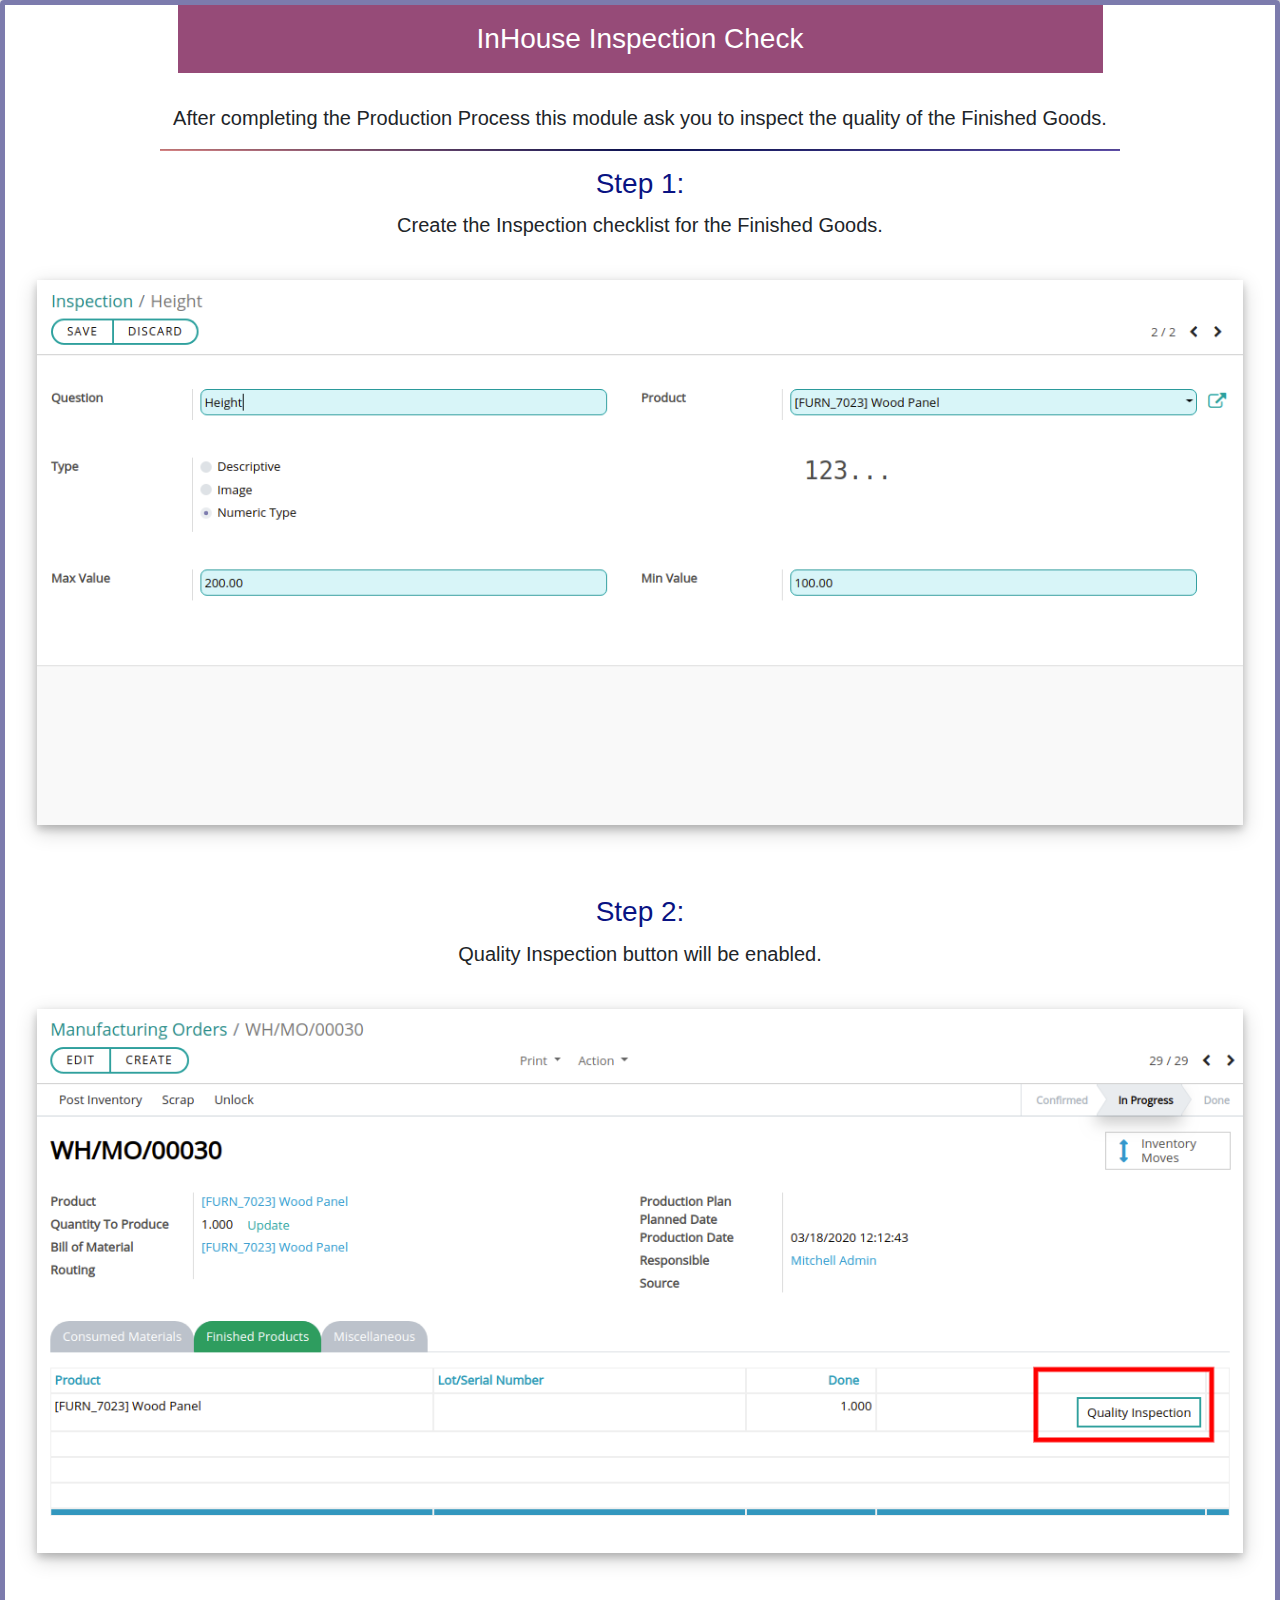
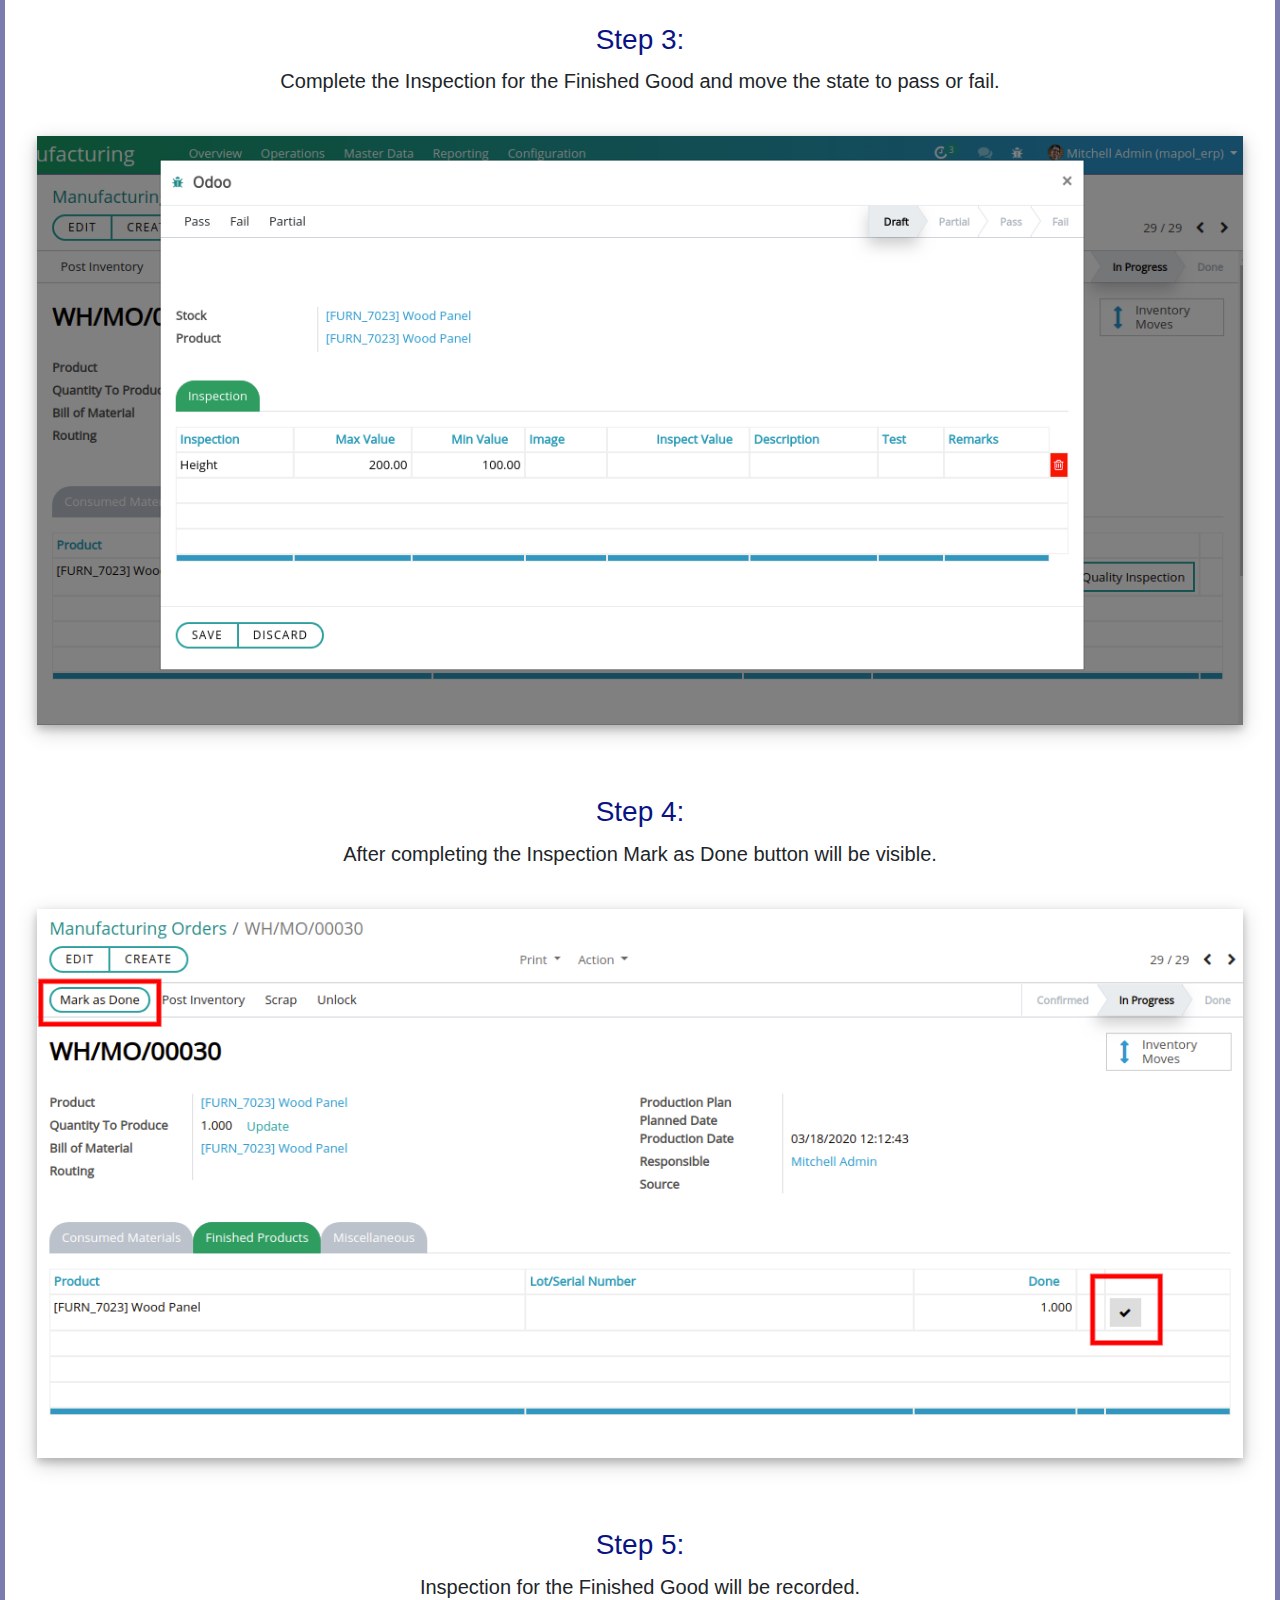
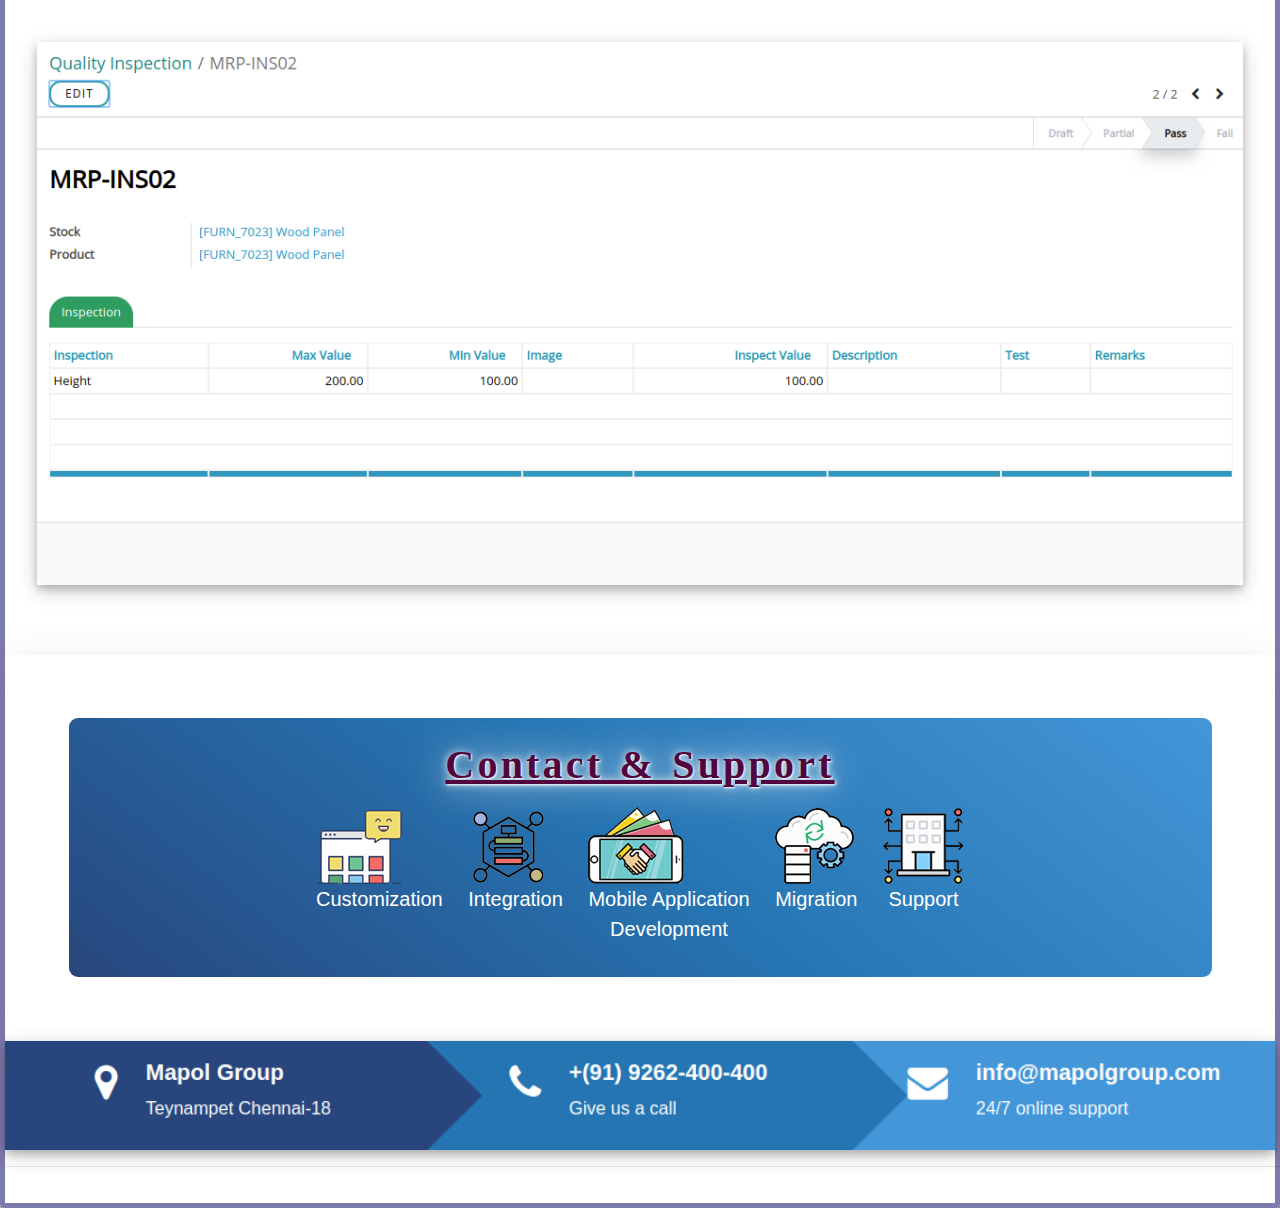
<file: inspection_mrp/static/description/index.html>
<!DOCTYPE html>
<html>
<head>
<link rel="stylesheet" href="https://cdnjs.cloudflare.com/ajax/libs/font-awesome/4.7.0/css/font-awesome.min.css">
<link rel="stylesheet" href="https://stackpath.bootstrapcdn.com/bootstrap/4.3.1/css/bootstrap.min.css" integrity="sha384-ggOyR0iXCbMQv3Xipma34MD+dH/1fQ784/j6cY/iJTQUOhcWr7x9JvoRxT2MZw1T" crossorigin="anonymous">
	
	</head>
	<body>
	


<section class="oe_container lead title_box"  style="border: 5px solid #7c7bad;border-radius: 4px;box-shadow: 5px 10px 18px 6px#666666;text-align: center;">
    <div class="oe_row oe_spaced" style="max-width: 100%;">
				<div class="oe_span12">
					<h3 class="" style="/* color: #091383; *//* font-weight: initial; */margin: auto;background-color: #964b78;padding: 17px;color: white;width: 925px;">InHouse Inspection Check</h3>
					<br/>
					<p class="oe_mt32 text-center">
			            After completing the Production Process this module ask you to inspect the quality of the Finished Goods.
			        </p>
			        <hr style="width: 60rem;height: 1px;background: -webkit-gradient(linear, 0 0, 100% 0, from(#d58383), to(#5d4da6), color-stop(50%, #0b1255));"></hr>
				</div>
			</div>
			
			<div >
				<div class="oe_row" style="margin-bottom: 70px;">
					<h3 class="oe_slogan" style="color: #091383;font-weight: initial ;margin: auto;">Step 1:
					</h3>
					<p class="oe_slogan" style="margin: 10px;"> Create the Inspection checklist for the Finished Goods.
 					</p>
					<br/>
					<img class="img-responsive" style="display: block;width: 95%;margin: auto;box-shadow: 0 4px 8px 0 rgba(0, 0, 0, 0.2), 0 6px 20px 0 rgba(0, 0, 0, 0.19);" src="shot1.png"/>
				</div>
			</div>
			<div >
				<div class="oe_row" style="margin-bottom: 70px;">
					<h3 class="oe_slogan" style="color: #091383;font-weight: initial ;margin: auto;">Step 2:
					</h3>
					<p class="oe_slogan" style="margin: 10px;"> Quality Inspection button will be enabled.
 					</p>
					<br/>
					<img class="img-responsive" style="display: block;width: 95%;margin: auto;box-shadow: 0 4px 8px 0 rgba(0, 0, 0, 0.2), 0 6px 20px 0 rgba(0, 0, 0, 0.19);" src="shot2.png"/>
				</div>
			</div>

			<div >
				<div class="oe_row" style="margin-bottom: 70px;">
					<h3 class="oe_slogan" style="color: #091383;font-weight: initial ;margin: auto;">Step 3:
					</h3>
					<p class="oe_slogan" style="margin: 10px;"> Complete the Inspection for the Finished Good and move the state to pass or fail.
 					</p>
					<br/>
					<img class="img-responsive" style="display: block;width: 95%;margin: auto;box-shadow: 0 4px 8px 0 rgba(0, 0, 0, 0.2), 0 6px 20px 0 rgba(0, 0, 0, 0.19);" src="shot3.png"/>
				</div>
			</div>
			<div >
				<div class="oe_row" style="margin-bottom: 70px;">
					<h3 class="oe_slogan" style="color: #091383;font-weight: initial ;margin: auto;">Step 4:
					</h3>
					<p class="oe_slogan" style="margin: 10px;"> After completing the Inspection Mark as Done button will be visible.
 					</p>
					<br/>
					<img class="img-responsive" style="display: block;width: 95%;margin: auto;box-shadow: 0 4px 8px 0 rgba(0, 0, 0, 0.2), 0 6px 20px 0 rgba(0, 0, 0, 0.19);" src="shot4.png"/>
				</div>
			</div>
			<div >
				<div class="oe_row" style="margin-bottom: 70px;">
					<h3 class="oe_slogan" style="color: #091383;font-weight: initial ;margin: auto;">Step 5:
					</h3>
					<p class="oe_slogan" style="margin: 10px;"> Inspection for the Finished Good will be recorded.
 					</p>
					<br/>
					<img class="img-responsive" style="display: block;width: 95%;margin: auto;box-shadow: 0 4px 8px 0 rgba(0, 0, 0, 0.2), 0 6px 20px 0 rgba(0, 0, 0, 0.19);" src="shot5.png"/>
				</div>
			</div>
			
		
		<div style="background: #fff; box-shadow: 0 5px 43px rgba(51, 51, 51, 0.1); padding: 5%; border-radius: 5px; margin: 30px 0 0;">
		<div class="row">
		    <div class="col-12 text-center"> 
		        <div style="background: linear-gradient(218deg,#4396d8 0,#2675b3 50%,#28467d 100%); padding: 2%; border-radius: 9px;">
		            <h3 style="color: #51053c; font-size: 40px; font-weight: 600; font-family: comfortaa; word-spacing: 3px; text-shadow: 1px 1px 2px white, 0 0 1em white, 0 0 0.2em white; letter-spacing: .2rem;"><u>Contact &amp; Support</u></h3>
		           		
				
					<a href="http://mapolbs-opensource.com/odoo-customization" target="_blank" style="display: inline-grid;    margin: 10px;">
						<img class="img img-responsive" style="max-height: 100px;max-width: 100px;" src="services/customization.png"/>
						<span style="color: #fff">Customization</span>
					</a>
					<a href="http://mapolbs-opensource.com/odoo-integration" target="_blank" style="display: inline-grid;    margin: 10px;">
						<img class="img img-responsive" style="max-height: 100px;max-width: 100px;" src="services/integration.png"/>
						<span style="color: #fff">Integration</span>
					</a>
					
					<a href="http://mapolbs-opensource.com/mobile-application" target="_blank" style="display: inline-grid;    margin: 10px;">
						<img class="img img-responsive" style="max-height: 100px;max-width: 100px;" src="services/create.png"/>
						<span style="color: #fff">Mobile Application <br> Development</span>
					</a>
					<a href="http://mapolbs-opensource.com/odoo-migration" target="_blank" style="display: inline-grid;    margin: 10px;">
						<img class="img img-responsive" style="max-height: 100px;max-width: 100px;" src="services/migration.png"/>
						<span style="color: #fff">Migration</span>
					</a>
					<a href="http://mapolbs-opensource.com/it-infrasturcture" target="_blank" style="display: inline-grid;    margin: 10px;">
						<img class="img img-responsive" style="max-height: 100px;max-width: 100px;" src="services/support.png"/>
						<span style="color: #fff">Support</span>
					</a>


					
			 </div>

		    </div>

	     </div>


	</div>
		
			
	<div>
			<img class="img-responsive" style="display: block;width: 100%;margin: auto;box-shadow: 0 4px 8px 0 rgba(0, 0, 0, 0.2), 0 6px 20px 0 rgba(0, 0, 0, 0.19);" src="footer.png"/>
	</div>			
			<hr style="width: 80rem;"></hr>


			
			<div style="min-height: 20px;"></div>

		
	</div>


</body>
</html>
</file>
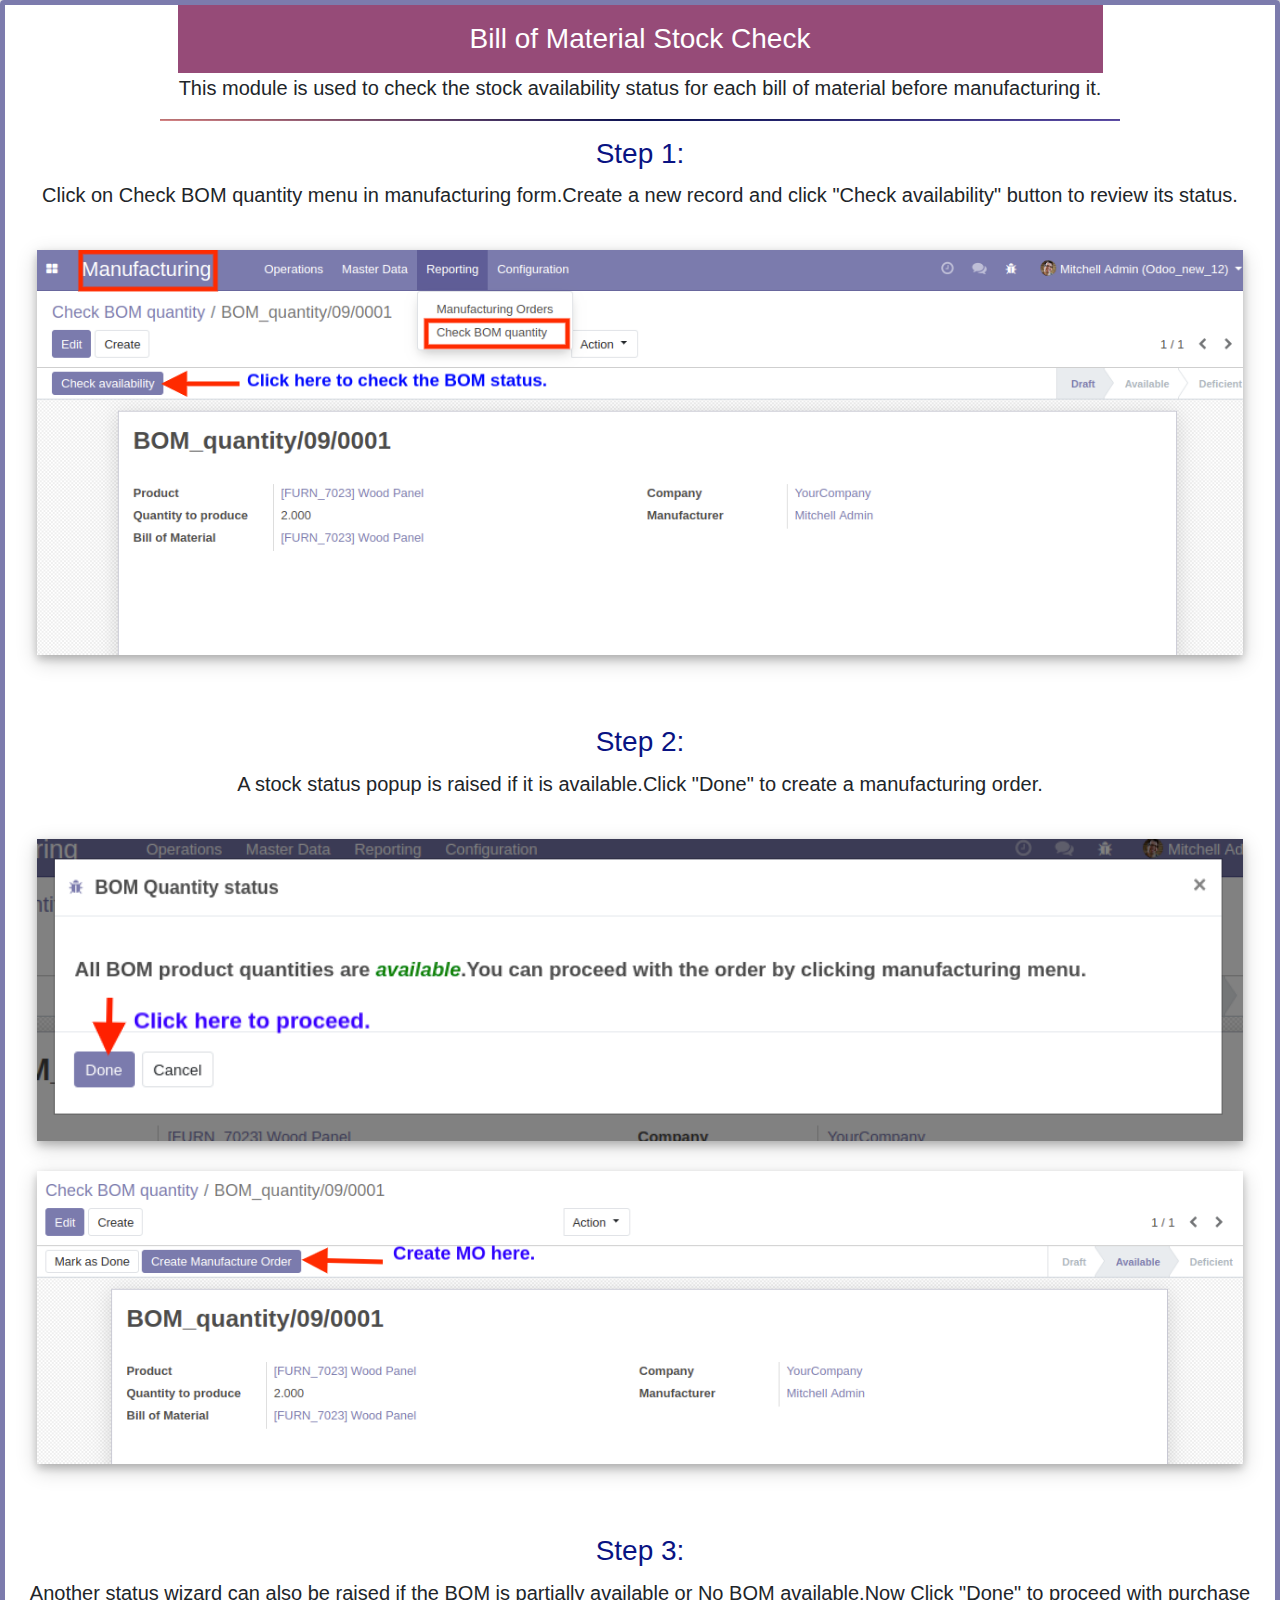
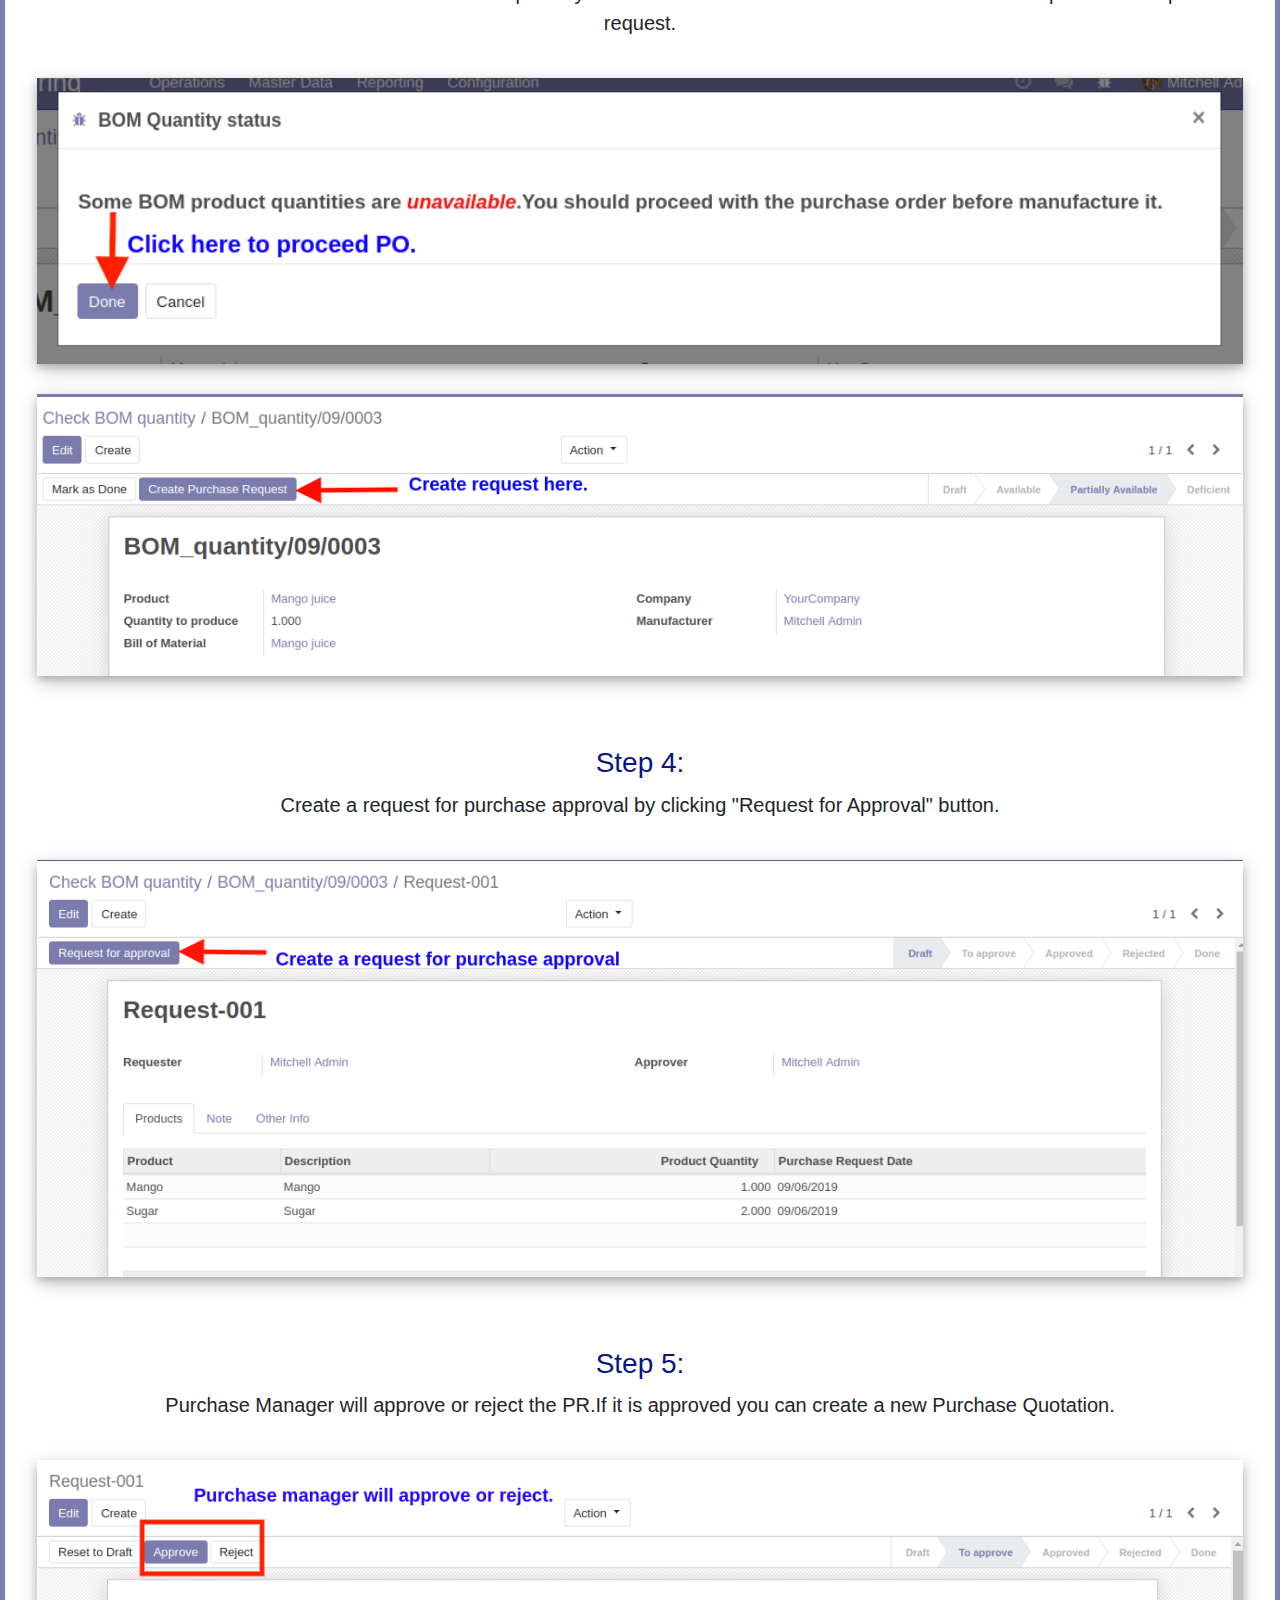
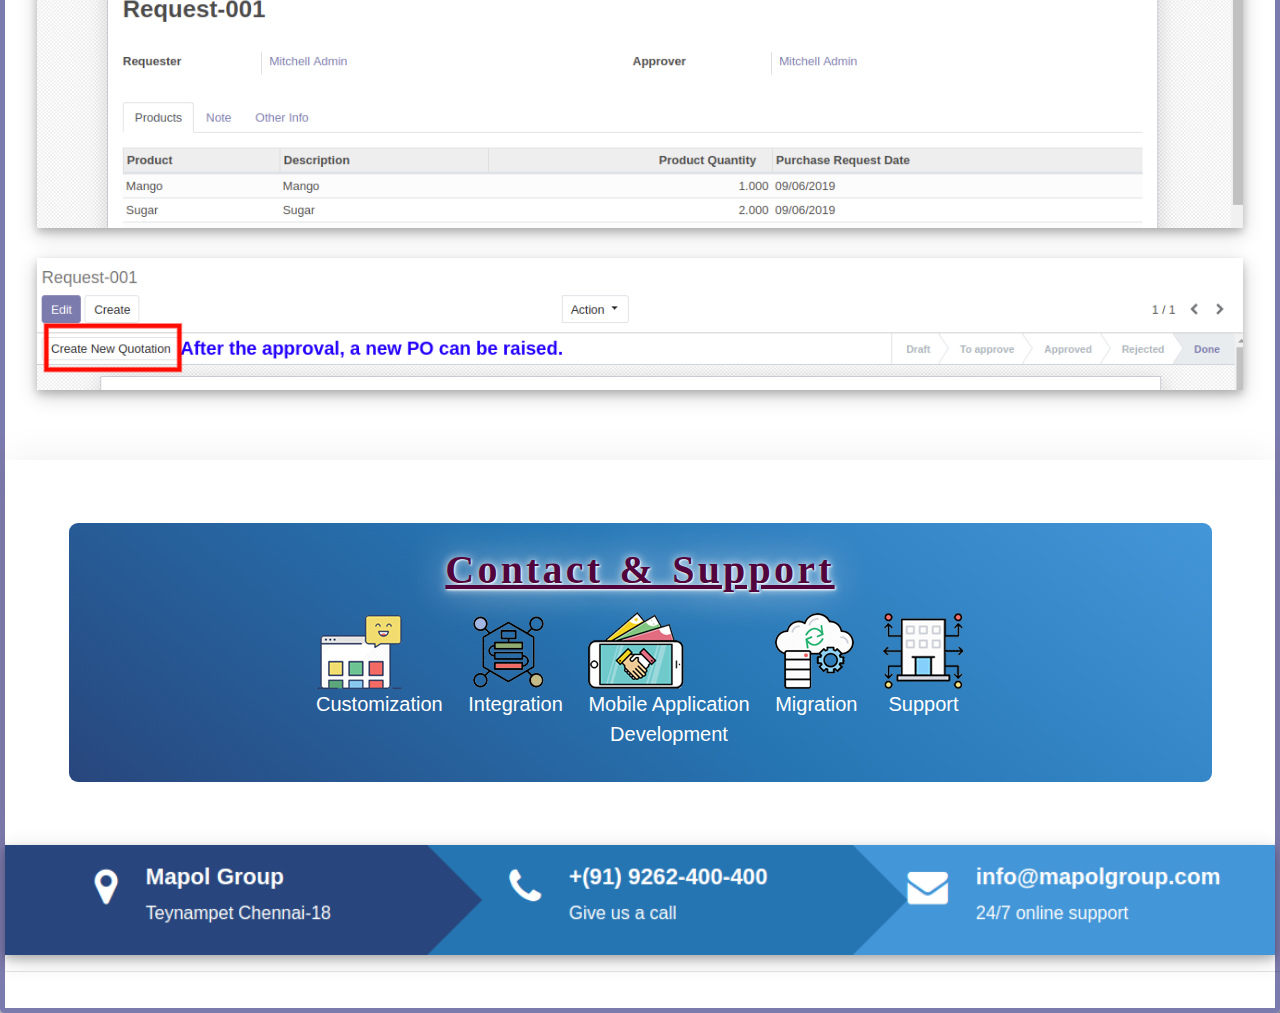
<file: mapol_check_mrp_product_quantity/static/description/index.html>
<!DOCTYPE html>
<html>
<head>
<link rel="stylesheet" href="https://cdnjs.cloudflare.com/ajax/libs/font-awesome/4.7.0/css/font-awesome.min.css">
<link rel="stylesheet" href="https://stackpath.bootstrapcdn.com/bootstrap/4.3.1/css/bootstrap.min.css" integrity="sha384-ggOyR0iXCbMQv3Xipma34MD+dH/1fQ784/j6cY/iJTQUOhcWr7x9JvoRxT2MZw1T" crossorigin="anonymous">
	
	</head>
	<body>
	


<section class="oe_container lead title_box"  style="border: 5px solid #7c7bad;border-radius: 4px;box-shadow: 5px 10px 18px 6px#666666;text-align: center;">
    <div class="oe_row oe_spaced" style="max-width: 100%;">
				<div class="oe_span12">
					<h3 class="" style="/* color: #091383; *//* font-weight: initial; */margin: auto;background-color: #964b78;padding: 17px;color: white;width: 925px;">Bill of Material Stock Check</h3>
					<p class="oe_mt32 text-center">
			            This module is used to check the stock availability status for each bill of material before manufacturing it.
			        </p>
			        <hr style="width: 60rem;height: 1px;background: -webkit-gradient(linear, 0 0, 100% 0, from(#d58383), to(#5d4da6), color-stop(50%, #0b1255));"></hr>
				</div>
			</div>
			
			<div >
				<div class="oe_row" style="margin-bottom: 70px;">
					<h3 class="oe_slogan" style="color: #091383;font-weight: initial ;margin: auto;">Step 1:
					</h3>
					<p class="oe_slogan" style="margin: 10px;"> Click on Check BOM quantity menu in manufacturing form.Create a new record and click "Check availability" button to review its status.
 					</p>
					<br/>
					<img class="img-responsive" style="display: block;width: 95%;margin: auto;box-shadow: 0 4px 8px 0 rgba(0, 0, 0, 0.2), 0 6px 20px 0 rgba(0, 0, 0, 0.19);" src="shot1.png"/>
					
				</div>
			</div>
			<div >
				<div class="oe_row" style="margin-bottom: 70px;">
					<h3 class="oe_slogan" style="color: #091383;font-weight: initial ;margin: auto;">Step 2:
					</h3>
					<p class="oe_slogan" style="margin: 10px;"> A stock status popup is raised if it is available.Click "Done" to create a manufacturing order.
 					</p>
					<br/>
					<img class="img-responsive" style="display: block;width: 95%;margin: auto;box-shadow: 0 4px 8px 0 rgba(0, 0, 0, 0.2), 0 6px 20px 0 rgba(0, 0, 0, 0.19);" src="shot2.png"/>
					<br/>
					<img class="img-responsive" style="display: block;width: 95%;margin: auto;box-shadow: 0 4px 8px 0 rgba(0, 0, 0, 0.2), 0 6px 20px 0 rgba(0, 0, 0, 0.19);" src="shot3.png"/>
					
				</div>
			</div>
			<div >
				<div class="oe_row" style="margin-bottom: 70px;">
					<h3 class="oe_slogan" style="color: #091383;font-weight: initial ;margin: auto;">Step 3:
					</h3>
					<p class="oe_slogan" style="margin: 10px;"> Another status wizard can also be raised if the BOM is partially available or No BOM available.Now Click "Done" to proceed with purchase request.
 					</p>
					<br/>
					<img class="img-responsive" style="display: block;width: 95%;margin: auto;box-shadow: 0 4px 8px 0 rgba(0, 0, 0, 0.2), 0 6px 20px 0 rgba(0, 0, 0, 0.19);" src="shot4.png"/>
					<br/>
					<img class="img-responsive" style="display: block;width: 95%;margin: auto;box-shadow: 0 4px 8px 0 rgba(0, 0, 0, 0.2), 0 6px 20px 0 rgba(0, 0, 0, 0.19);" src="shot5.png"/>
					
				</div>
			</div>

			<div >
				<div class="oe_row" style="margin-bottom: 70px;">
					<h3 class="oe_slogan" style="color: #091383;font-weight: initial ;margin: auto;">Step 4:
					</h3>
					<p class="oe_slogan" style="margin: 10px;"> Create a request for purchase approval by clicking "Request for Approval" button.
 					</p>
					<br/>
					<img class="img-responsive" style="display: block;width: 95%;margin: auto;box-shadow: 0 4px 8px 0 rgba(0, 0, 0, 0.2), 0 6px 20px 0 rgba(0, 0, 0, 0.19);" src="shot6.png"/>
					
				</div>
			</div>
			<div >
				<div class="oe_row" style="margin-bottom: 70px;">
					<h3 class="oe_slogan" style="color: #091383;font-weight: initial ;margin: auto;">Step 5:
					</h3>
					<p class="oe_slogan" style="margin: 10px;"> Purchase Manager will approve or reject the PR.If it is approved you can create a new Purchase Quotation.
 					</p>
					<br/>
					<img class="img-responsive" style="display: block;width: 95%;margin: auto;box-shadow: 0 4px 8px 0 rgba(0, 0, 0, 0.2), 0 6px 20px 0 rgba(0, 0, 0, 0.19);" src="shot7.png"/>
					<br/>
					<img class="img-responsive" style="display: block;width: 95%;margin: auto;box-shadow: 0 4px 8px 0 rgba(0, 0, 0, 0.2), 0 6px 20px 0 rgba(0, 0, 0, 0.19);" src="shot8.png"/>
					
				</div>
			</div>
			
		
		<div style="background: #fff; box-shadow: 0 5px 43px rgba(51, 51, 51, 0.1); padding: 5%; border-radius: 5px; margin: 30px 0 0;">
		<div class="row">
		    <div class="col-12 text-center"> 
		        <div style="background: linear-gradient(218deg,#4396d8 0,#2675b3 50%,#28467d 100%); padding: 2%; border-radius: 9px;">
		            <h3 style="color: #51053c; font-size: 40px; font-weight: 600; font-family: comfortaa; word-spacing: 3px; text-shadow: 1px 1px 2px white, 0 0 1em white, 0 0 0.2em white; letter-spacing: .2rem;"><u>Contact &amp; Support</u></h3>
		           		
				
					<a href="http://mapolbs-opensource.com/odoo-customization" target="_blank" style="display: inline-grid;    margin: 10px;">
						<img class="img img-responsive" style="max-height: 100px;max-width: 100px;" src="services/customization.png"/>
						<span style="color: #fff">Customization</span>
					</a>
					<a href="http://mapolbs-opensource.com/odoo-integration" target="_blank" style="display: inline-grid;    margin: 10px;">
						<img class="img img-responsive" style="max-height: 100px;max-width: 100px;" src="services/integration.png"/>
						<span style="color: #fff">Integration</span>
					</a>
					
					<a href="http://mapolbs-opensource.com/mobile-application" target="_blank" style="display: inline-grid;    margin: 10px;">
						<img class="img img-responsive" style="max-height: 100px;max-width: 100px;" src="services/create.png"/>
						<span style="color: #fff">Mobile Application <br> Development</span>
					</a>
					<a href="http://mapolbs-opensource.com/odoo-migration" target="_blank" style="display: inline-grid;    margin: 10px;">
						<img class="img img-responsive" style="max-height: 100px;max-width: 100px;" src="services/migration.png"/>
						<span style="color: #fff">Migration</span>
					</a>
					<a href="http://mapolbs-opensource.com/it-infrasturcture" target="_blank" style="display: inline-grid;    margin: 10px;">
						<img class="img img-responsive" style="max-height: 100px;max-width: 100px;" src="services/support.png"/>
						<span style="color: #fff">Support</span>
					</a>


					
			 </div>

		    </div>

	     </div>


	</div>
		
			
	<div>
			<img class="img-responsive" style="display: block;width: 100%;margin: auto;box-shadow: 0 4px 8px 0 rgba(0, 0, 0, 0.2), 0 6px 20px 0 rgba(0, 0, 0, 0.19);" src="footer.png"/>
	</div>			
			<hr style="width: 80rem;"></hr>


			
			<div style="min-height: 20px;"></div>

		
	</div>


</body>
</html>
</file>
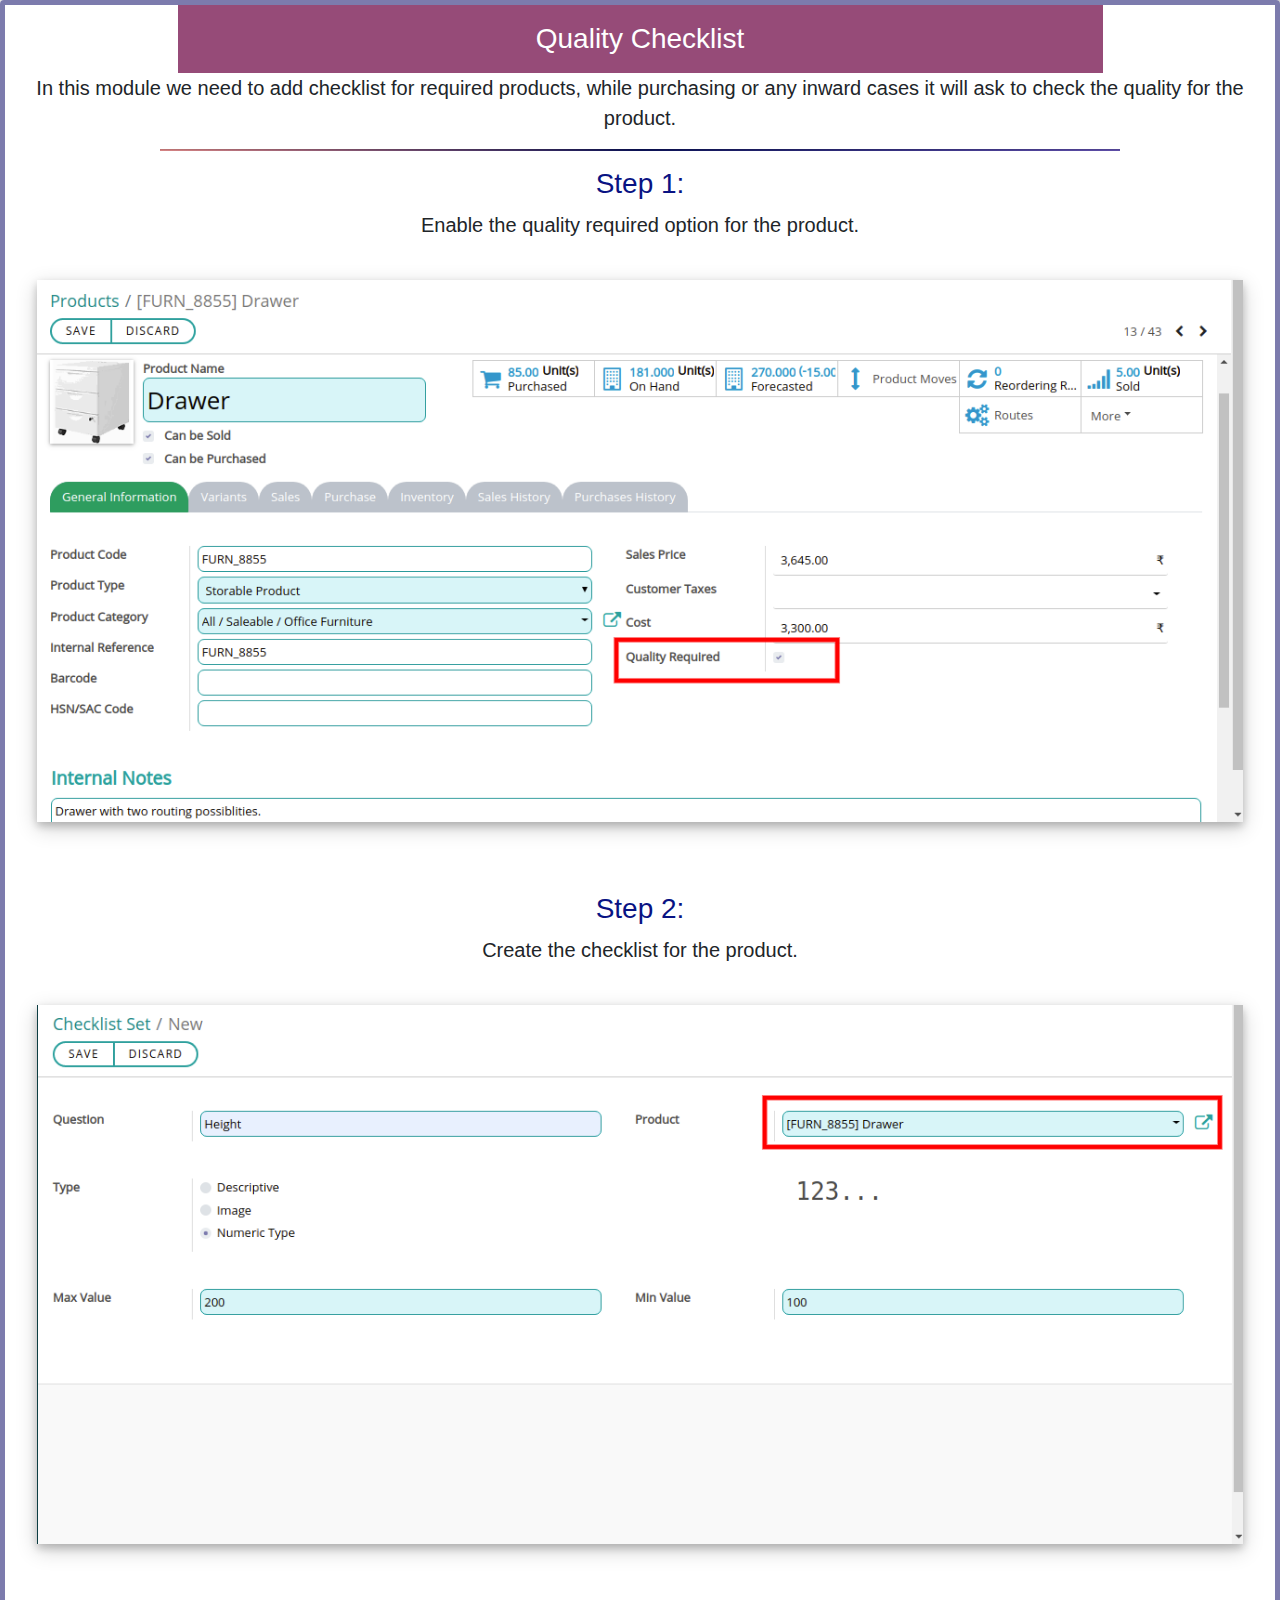
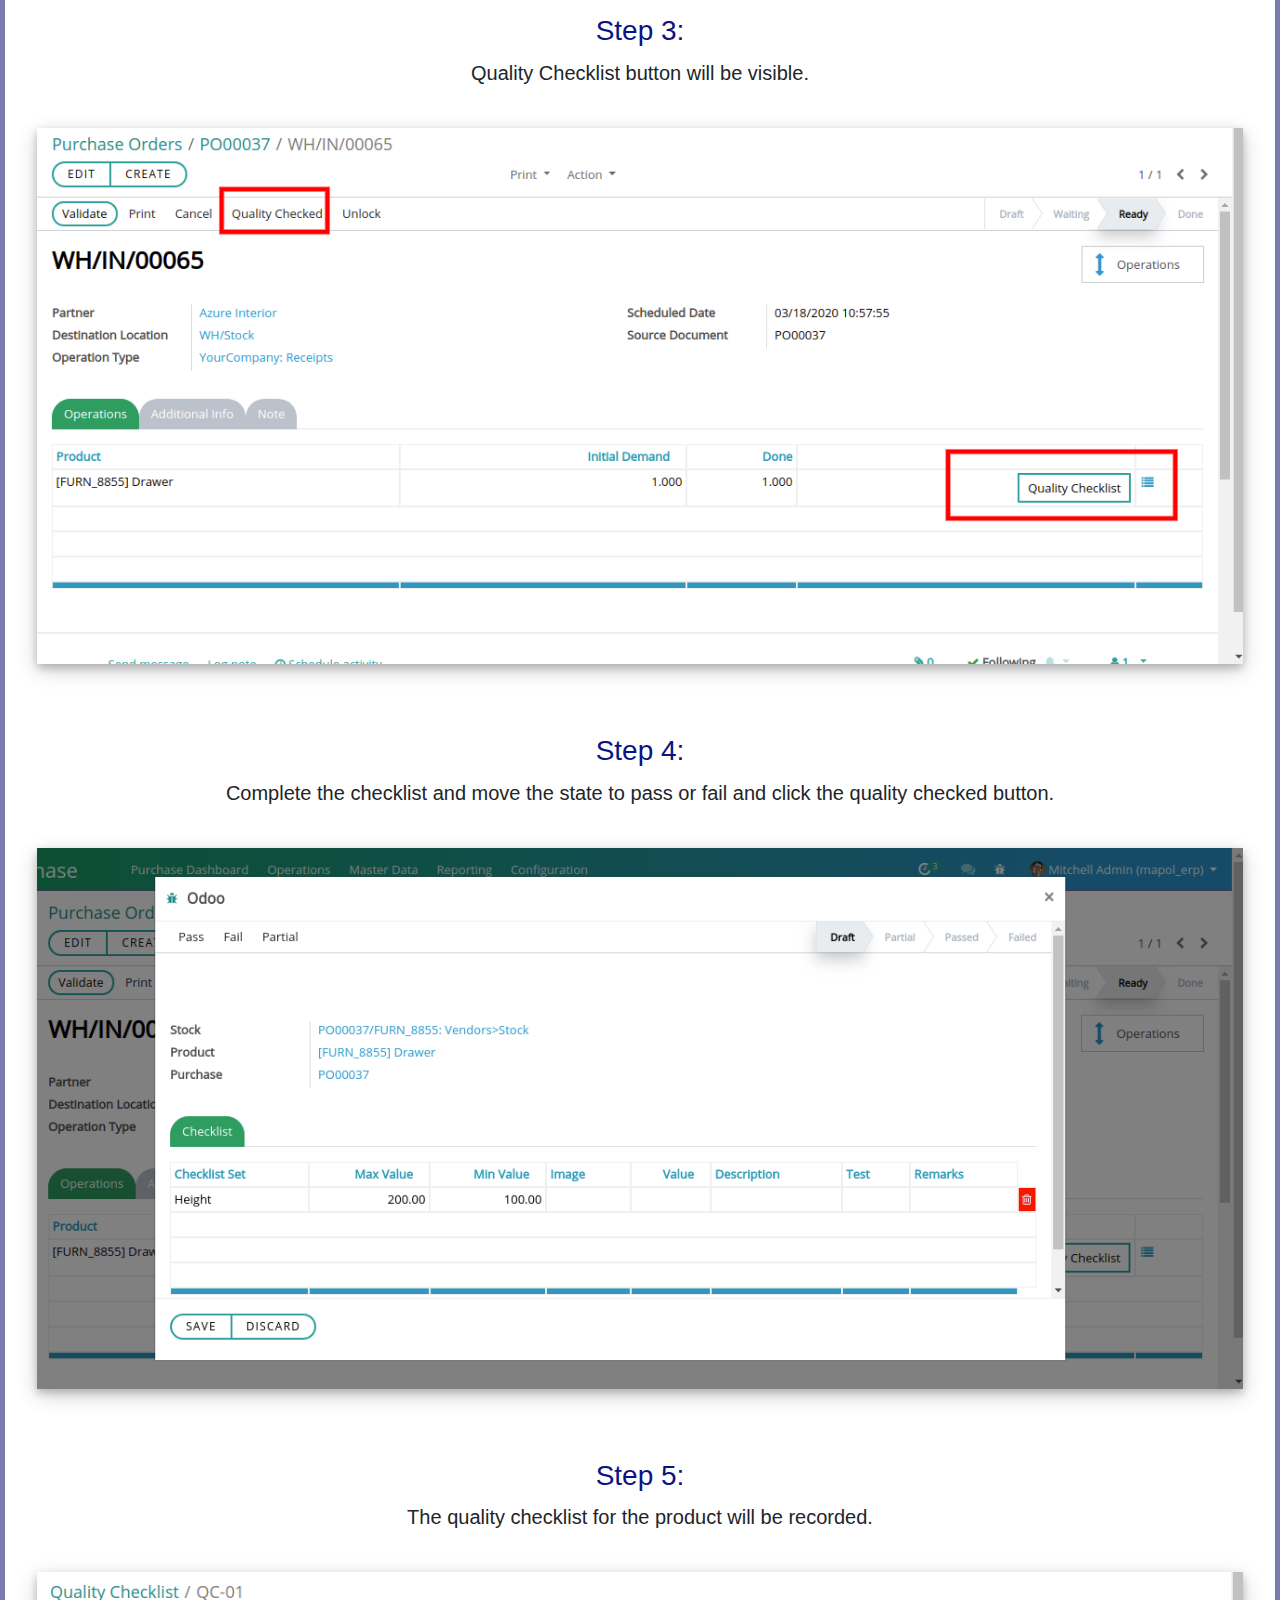
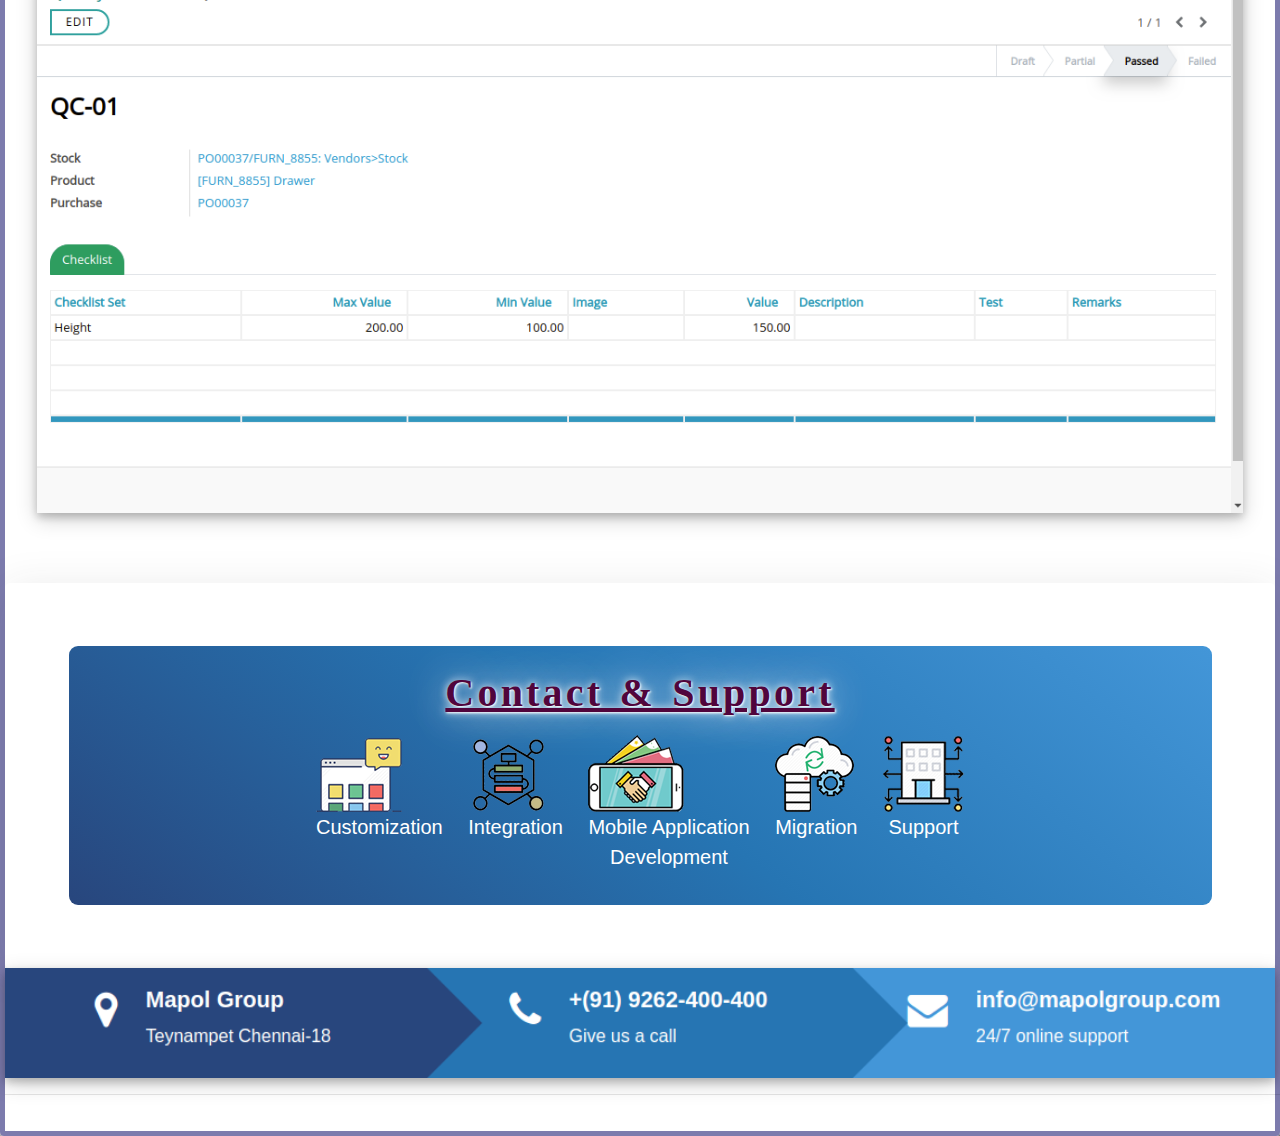
<file: mapol_checklist_quality/static/description/index.html>
<!DOCTYPE html>
<html>
<head>
<link rel="stylesheet" href="https://cdnjs.cloudflare.com/ajax/libs/font-awesome/4.7.0/css/font-awesome.min.css">
<link rel="stylesheet" href="https://stackpath.bootstrapcdn.com/bootstrap/4.3.1/css/bootstrap.min.css" integrity="sha384-ggOyR0iXCbMQv3Xipma34MD+dH/1fQ784/j6cY/iJTQUOhcWr7x9JvoRxT2MZw1T" crossorigin="anonymous">
<style type="text/css">
	.img-responsives{
    width:70%;
    height:auto;
  }
</style>
	
	</head>
	<body>
	


<section class="oe_container lead title_box"  style="border: 5px solid #7c7bad;border-radius: 4px;box-shadow: 5px 10px 18px 6px#666666;text-align: center;">
    <div class="oe_row oe_spaced" style="max-width: 100%;">
				<div class="oe_span12">
					<h3 class="" style="/* color: #091383; *//* font-weight: initial; */margin: auto;background-color: #964b78;padding: 17px;color: white;width: 925px;">Quality Checklist</h3>
					<p class="oe_mt32 text-center">
			            In this module we need to add checklist for required products, while purchasing or any inward cases it will ask to check the quality for the product.
			        </p>
			        <hr style="width: 60rem;height: 1px;background: -webkit-gradient(linear, 0 0, 100% 0, from(#d58383), to(#5d4da6), color-stop(50%, #0b1255));"></hr>
				</div>
			</div>
			<!-- <div >
				<div class="oe_row" style="margin-bottom: 70px;">
					<br/>
					<video class="img-responsives" autoplay="autoplay" loop="loop" muted="muted" preload="auto" style="display: block;width: 95%;margin: auto;box-shadow: 0 4px 8px 0 rgba(0, 0, 0, 0.2), 0 6px 20px 0 rgba(0, 0, 0, 0.19);">
                              <source src="video1.mp4" type="video/mp4"/>
                          </video>
				</div>
			</div> -->
			<div >
				<div class="oe_row" style="margin-bottom: 70px;">
					<h3 class="oe_slogan" style="color: #091383;font-weight: initial ;margin: auto;">Step 1:
					</h3>
					<p class="oe_slogan" style="margin: 10px;"> Enable the quality required option for the product.
 					</p>
					<br/>
					<img class="img-responsive" style="display: block;width: 95%;margin: auto;box-shadow: 0 4px 8px 0 rgba(0, 0, 0, 0.2), 0 6px 20px 0 rgba(0, 0, 0, 0.19);" src="shot1.png"/>
				</div>
			</div>
			<div >
				<div class="oe_row" style="margin-bottom: 70px;">
					<h3 class="oe_slogan" style="color: #091383;font-weight: initial ;margin: auto;">Step 2:
					</h3>
					<p class="oe_slogan" style="margin: 10px;"> Create the checklist for the product.
 					</p>
					<br/>
					<img class="img-responsive" style="display: block;width: 95%;margin: auto;box-shadow: 0 4px 8px 0 rgba(0, 0, 0, 0.2), 0 6px 20px 0 rgba(0, 0, 0, 0.19);" src="shot2.png"/>
				</div>
			</div>
			<div >
				<div class="oe_row" style="margin-bottom: 70px;">
					<h3 class="oe_slogan" style="color: #091383;font-weight: initial ;margin: auto;">Step 3:
					</h3>
					<p class="oe_slogan" style="margin: 10px;"> Quality Checklist button will be visible.
 					</p>
					<br/>
					<img class="img-responsive" style="display: block;width: 95%;margin: auto;box-shadow: 0 4px 8px 0 rgba(0, 0, 0, 0.2), 0 6px 20px 0 rgba(0, 0, 0, 0.19);" src="shot3.png"/>
				</div>
			</div>
			<div >
				<div class="oe_row" style="margin-bottom: 70px;">
					<h3 class="oe_slogan" style="color: #091383;font-weight: initial ;margin: auto;">Step 4:
					</h3>
					<p class="oe_slogan" style="margin: 10px;"> Complete the checklist and move the state to pass or fail and click the quality checked button.
 					</p>
					<br/>
					<img class="img-responsive" style="display: block;width: 95%;margin: auto;box-shadow: 0 4px 8px 0 rgba(0, 0, 0, 0.2), 0 6px 20px 0 rgba(0, 0, 0, 0.19);" src="shot4.png"/>
				</div>
			</div>
			<div >
				<div class="oe_row" style="margin-bottom: 70px;">
					<h3 class="oe_slogan" style="color: #091383;font-weight: initial ;margin: auto;">Step 5:
					</h3>
					<p class="oe_slogan" style="margin: 10px;"> The quality checklist for the product will be recorded.
 					</p>
					<br/>
					<img class="img-responsive" style="display: block;width: 95%;margin: auto;box-shadow: 0 4px 8px 0 rgba(0, 0, 0, 0.2), 0 6px 20px 0 rgba(0, 0, 0, 0.19);" src="shot5.png"/>
				</div>
			</div>
			
		
		<div style="background: #fff; box-shadow: 0 5px 43px rgba(51, 51, 51, 0.1); padding: 5%; border-radius: 5px; margin: 30px 0 0;">
		<div class="row">
		    <div class="col-12 text-center"> 
		        <div style="background: linear-gradient(218deg,#4396d8 0,#2675b3 50%,#28467d 100%); padding: 2%; border-radius: 9px;">
		            <h3 style="color: #51053c; font-size: 40px; font-weight: 600; font-family: comfortaa; word-spacing: 3px; text-shadow: 1px 1px 2px white, 0 0 1em white, 0 0 0.2em white; letter-spacing: .2rem;"><u>Contact &amp; Support</u></h3>
		           		
				
					<a href="http://mapolbs-opensource.com/odoo-customization" target="_blank" style="display: inline-grid;    margin: 10px;">
						<img class="img img-responsive" style="max-height: 100px;max-width: 100px;" src="services/customization.png"/>
						<span style="color: #fff">Customization</span>
					</a>
					<a href="http://mapolbs-opensource.com/odoo-integration" target="_blank" style="display: inline-grid;    margin: 10px;">
						<img class="img img-responsive" style="max-height: 100px;max-width: 100px;" src="services/integration.png"/>
						<span style="color: #fff">Integration</span>
					</a>
					
					<a href="http://mapolbs-opensource.com/mobile-application" target="_blank" style="display: inline-grid;    margin: 10px;">
						<img class="img img-responsive" style="max-height: 100px;max-width: 100px;" src="services/create.png"/>
						<span style="color: #fff">Mobile Application <br> Development</span>
					</a>
					<a href="http://mapolbs-opensource.com/odoo-migration" target="_blank" style="display: inline-grid;    margin: 10px;">
						<img class="img img-responsive" style="max-height: 100px;max-width: 100px;" src="services/migration.png"/>
						<span style="color: #fff">Migration</span>
					</a>
					<a href="http://mapolbs-opensource.com/it-infrasturcture" target="_blank" style="display: inline-grid;    margin: 10px;">
						<img class="img img-responsive" style="max-height: 100px;max-width: 100px;" src="services/support.png"/>
						<span style="color: #fff">Support</span>
					</a>


					
			 </div>

		    </div>

	     </div>


	</div>
		
			
	<div>
			<img class="img-responsive" style="display: block;width: 100%;margin: auto;box-shadow: 0 4px 8px 0 rgba(0, 0, 0, 0.2), 0 6px 20px 0 rgba(0, 0, 0, 0.19);" src="footer.png"/>
	</div>			
			<hr style="width: 80rem;"></hr>


			
			<div style="min-height: 20px;"></div>

		
	</div>


</body>
</html>
</file>
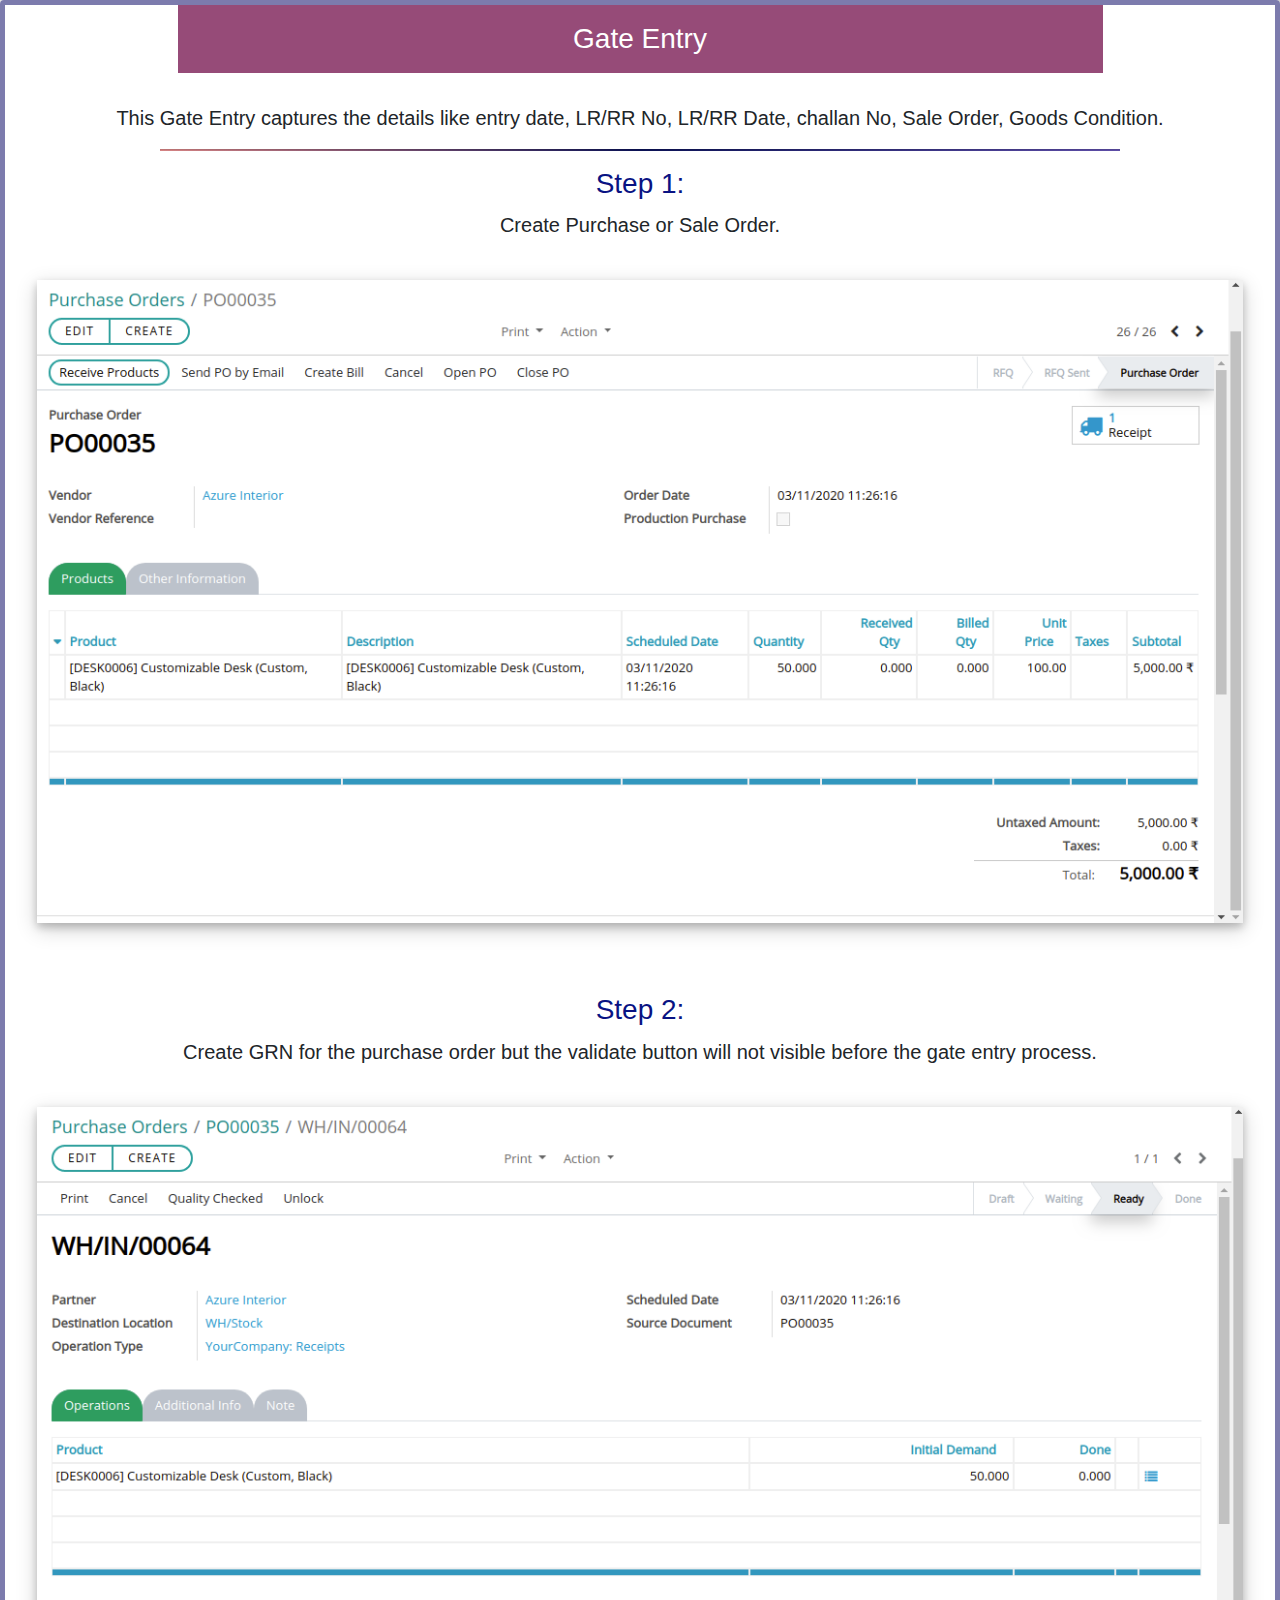
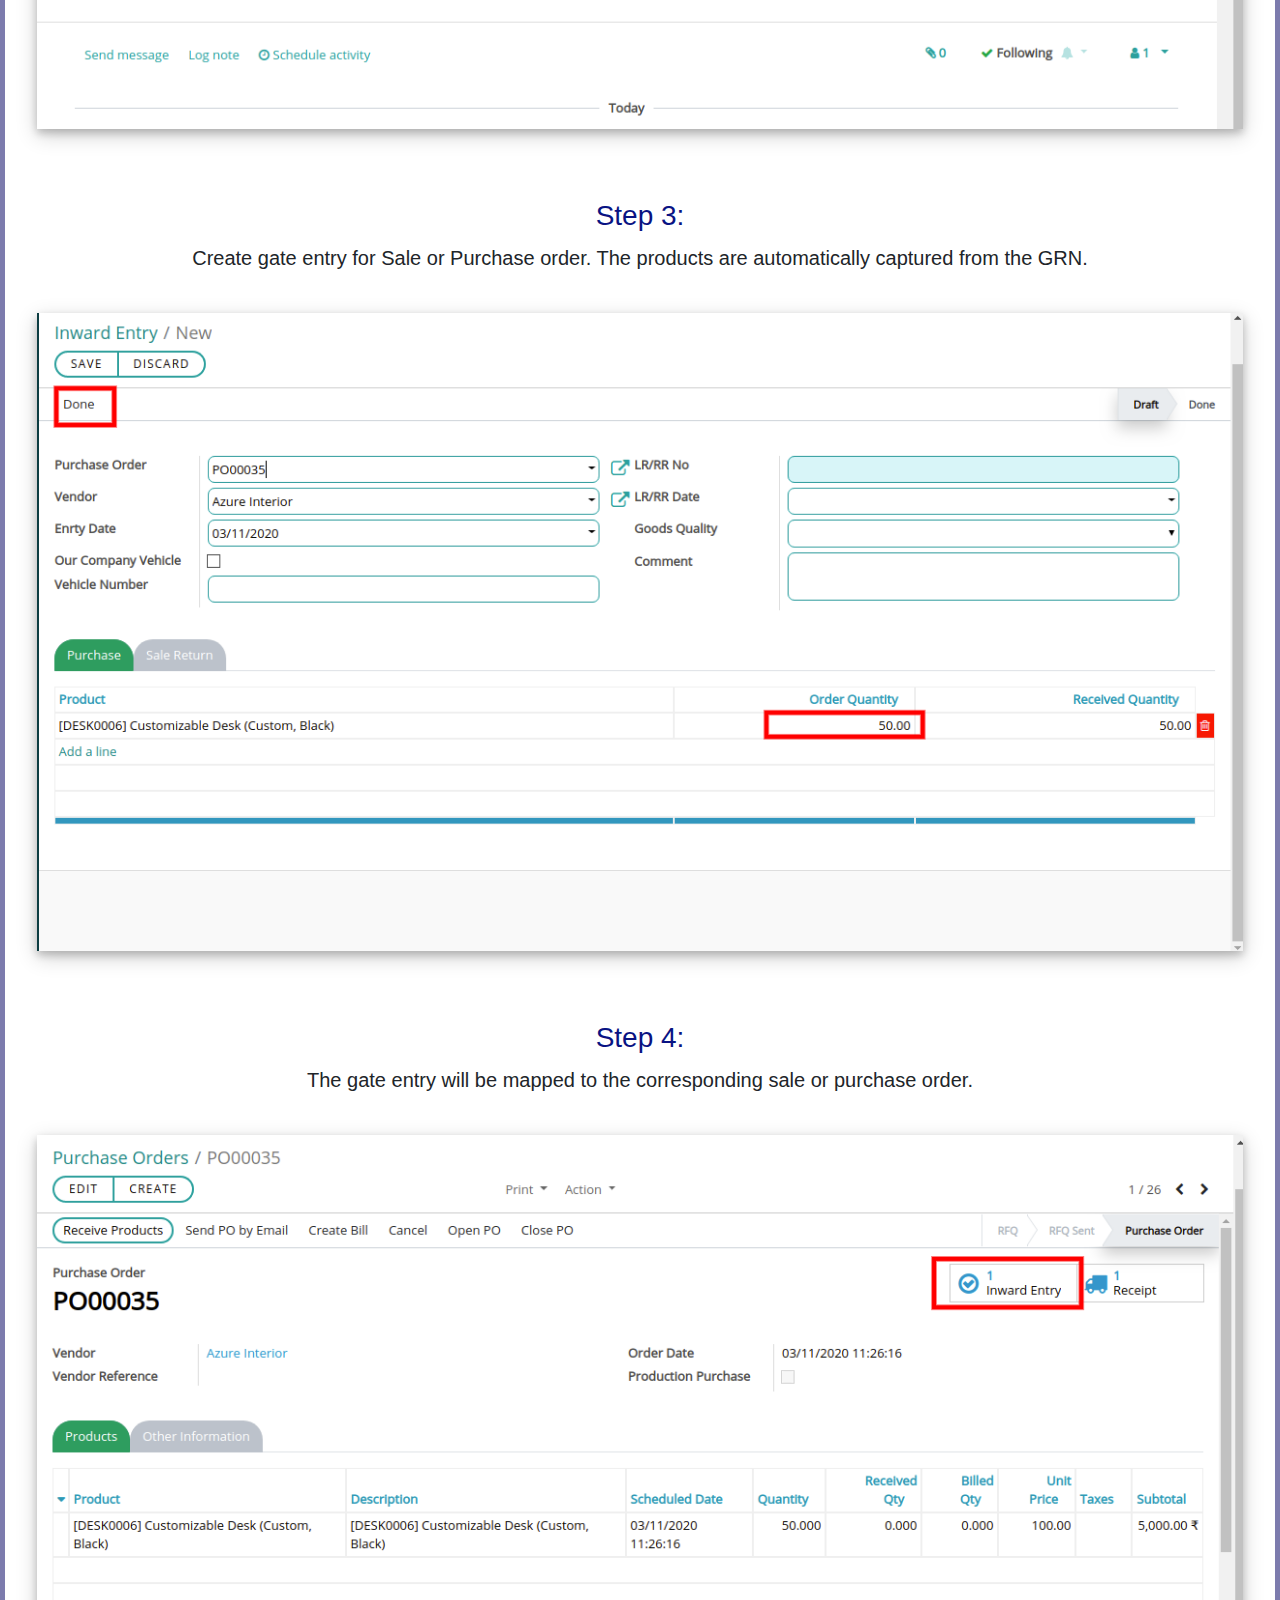
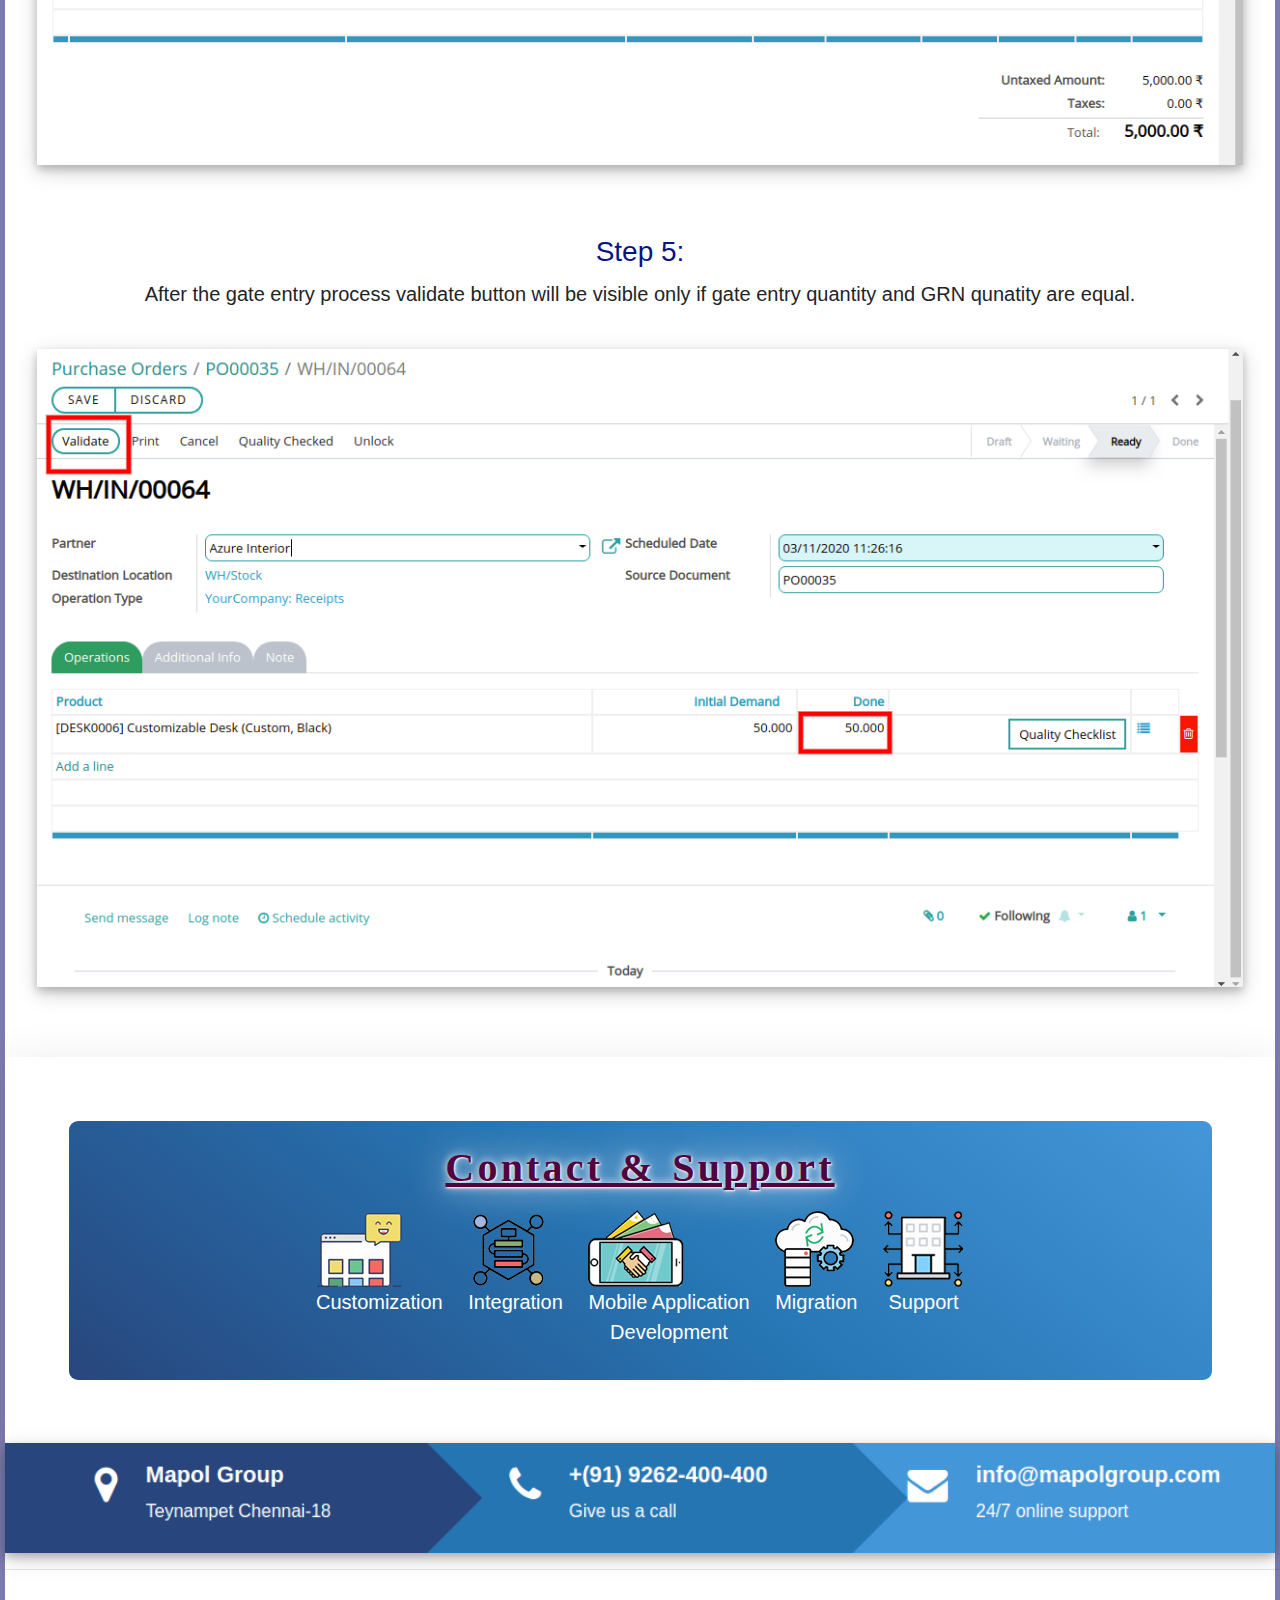
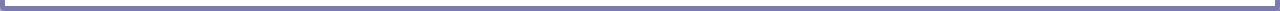
<file: mapol_gate_entry/static/description/index.html>
<!DOCTYPE html>
<html>
<head>
<link rel="stylesheet" href="https://cdnjs.cloudflare.com/ajax/libs/font-awesome/4.7.0/css/font-awesome.min.css">
<link rel="stylesheet" href="https://stackpath.bootstrapcdn.com/bootstrap/4.3.1/css/bootstrap.min.css" integrity="sha384-ggOyR0iXCbMQv3Xipma34MD+dH/1fQ784/j6cY/iJTQUOhcWr7x9JvoRxT2MZw1T" crossorigin="anonymous">
	
	</head>
	<body>
	


<section class="oe_container lead title_box"  style="border: 5px solid #7c7bad;border-radius: 4px;box-shadow: 5px 10px 18px 6px#666666;text-align: center;">
    <div class="oe_row oe_spaced" style="max-width: 100%;">
				<div class="oe_span12">
					<h3 class="" style="/* color: #091383; *//* font-weight: initial; */margin: auto;background-color: #964b78;padding: 17px;color: white;width: 925px;">Gate Entry</h3>
					<br/>
					<p class="oe_mt32 text-center">
			            This Gate Entry captures the details like entry date, LR/RR No, LR/RR Date, challan No, Sale Order, Goods Condition.
			        </p>
			        <hr style="width: 60rem;height: 1px;background: -webkit-gradient(linear, 0 0, 100% 0, from(#d58383), to(#5d4da6), color-stop(50%, #0b1255));"></hr>
				</div>
			</div>
			
			<div >
				<div class="oe_row" style="margin-bottom: 70px;">
					<h3 class="oe_slogan" style="color: #091383;font-weight: initial ;margin: auto;">Step 1:
					</h3>
					<p class="oe_slogan" style="margin: 10px;"> Create Purchase or Sale Order.
 					</p>
					<br/>
					<img class="img-responsive" style="display: block;width: 95%;margin: auto;box-shadow: 0 4px 8px 0 rgba(0, 0, 0, 0.2), 0 6px 20px 0 rgba(0, 0, 0, 0.19);" src="shot1.png"/>
				</div>
			</div>
			<div >
				<div class="oe_row" style="margin-bottom: 70px;">
					<h3 class="oe_slogan" style="color: #091383;font-weight: initial ;margin: auto;">Step 2:
					</h3>
					<p class="oe_slogan" style="margin: 10px;"> Create GRN for the purchase order but the validate button will not visible before the gate entry process.
 					</p>
					<br/>
					<img class="img-responsive" style="display: block;width: 95%;margin: auto;box-shadow: 0 4px 8px 0 rgba(0, 0, 0, 0.2), 0 6px 20px 0 rgba(0, 0, 0, 0.19);" src="shot2.png"/>
				</div>
			</div>

			<div >
				<div class="oe_row" style="margin-bottom: 70px;">
					<h3 class="oe_slogan" style="color: #091383;font-weight: initial ;margin: auto;">Step 3:
					</h3>
					<p class="oe_slogan" style="margin: 10px;"> Create gate entry for Sale or Purchase order. The products are automatically captured from the GRN.
 					</p>
					<br/>
					<img class="img-responsive" style="display: block;width: 95%;margin: auto;box-shadow: 0 4px 8px 0 rgba(0, 0, 0, 0.2), 0 6px 20px 0 rgba(0, 0, 0, 0.19);" src="shot3.png"/>
				</div>
			</div>
			<div >
				<div class="oe_row" style="margin-bottom: 70px;">
					<h3 class="oe_slogan" style="color: #091383;font-weight: initial ;margin: auto;">Step 4:
					</h3>
					<p class="oe_slogan" style="margin: 10px;"> The gate entry will be mapped to the corresponding sale or purchase order.
 					</p>
					<br/>
					<img class="img-responsive" style="display: block;width: 95%;margin: auto;box-shadow: 0 4px 8px 0 rgba(0, 0, 0, 0.2), 0 6px 20px 0 rgba(0, 0, 0, 0.19);" src="shot4.png"/>
				</div>
			</div>
			<div >
				<div class="oe_row" style="margin-bottom: 70px;">
					<h3 class="oe_slogan" style="color: #091383;font-weight: initial ;margin: auto;">Step 5:
					</h3>
					<p class="oe_slogan" style="margin: 10px;"> After the gate entry process validate button will be visible only if gate entry quantity and GRN qunatity are equal.
 					</p>
					<br/>
					<img class="img-responsive" style="display: block;width: 95%;margin: auto;box-shadow: 0 4px 8px 0 rgba(0, 0, 0, 0.2), 0 6px 20px 0 rgba(0, 0, 0, 0.19);" src="shot5.png"/>
				</div>
			</div>
			
		
		<div style="background: #fff; box-shadow: 0 5px 43px rgba(51, 51, 51, 0.1); padding: 5%; border-radius: 5px; margin: 30px 0 0;">
		<div class="row">
		    <div class="col-12 text-center"> 
		        <div style="background: linear-gradient(218deg,#4396d8 0,#2675b3 50%,#28467d 100%); padding: 2%; border-radius: 9px;">
		            <h3 style="color: #51053c; font-size: 40px; font-weight: 600; font-family: comfortaa; word-spacing: 3px; text-shadow: 1px 1px 2px white, 0 0 1em white, 0 0 0.2em white; letter-spacing: .2rem;"><u>Contact &amp; Support</u></h3>
		           		
				
					<a href="http://mapolbs-opensource.com/odoo-customization" target="_blank" style="display: inline-grid;    margin: 10px;">
						<img class="img img-responsive" style="max-height: 100px;max-width: 100px;" src="services/customization.png"/>
						<span style="color: #fff">Customization</span>
					</a>
					<a href="http://mapolbs-opensource.com/odoo-integration" target="_blank" style="display: inline-grid;    margin: 10px;">
						<img class="img img-responsive" style="max-height: 100px;max-width: 100px;" src="services/integration.png"/>
						<span style="color: #fff">Integration</span>
					</a>
					
					<a href="http://mapolbs-opensource.com/mobile-application" target="_blank" style="display: inline-grid;    margin: 10px;">
						<img class="img img-responsive" style="max-height: 100px;max-width: 100px;" src="services/create.png"/>
						<span style="color: #fff">Mobile Application <br> Development</span>
					</a>
					<a href="http://mapolbs-opensource.com/odoo-migration" target="_blank" style="display: inline-grid;    margin: 10px;">
						<img class="img img-responsive" style="max-height: 100px;max-width: 100px;" src="services/migration.png"/>
						<span style="color: #fff">Migration</span>
					</a>
					<a href="http://mapolbs-opensource.com/it-infrasturcture" target="_blank" style="display: inline-grid;    margin: 10px;">
						<img class="img img-responsive" style="max-height: 100px;max-width: 100px;" src="services/support.png"/>
						<span style="color: #fff">Support</span>
					</a>


					
			 </div>

		    </div>

	     </div>


	</div>
		
			
	<div>
			<img class="img-responsive" style="display: block;width: 100%;margin: auto;box-shadow: 0 4px 8px 0 rgba(0, 0, 0, 0.2), 0 6px 20px 0 rgba(0, 0, 0, 0.19);" src="footer.png"/>
	</div>			
			<hr style="width: 80rem;"></hr>


			
			<div style="min-height: 20px;"></div>

		
	</div>


</body>
</html>
</file>
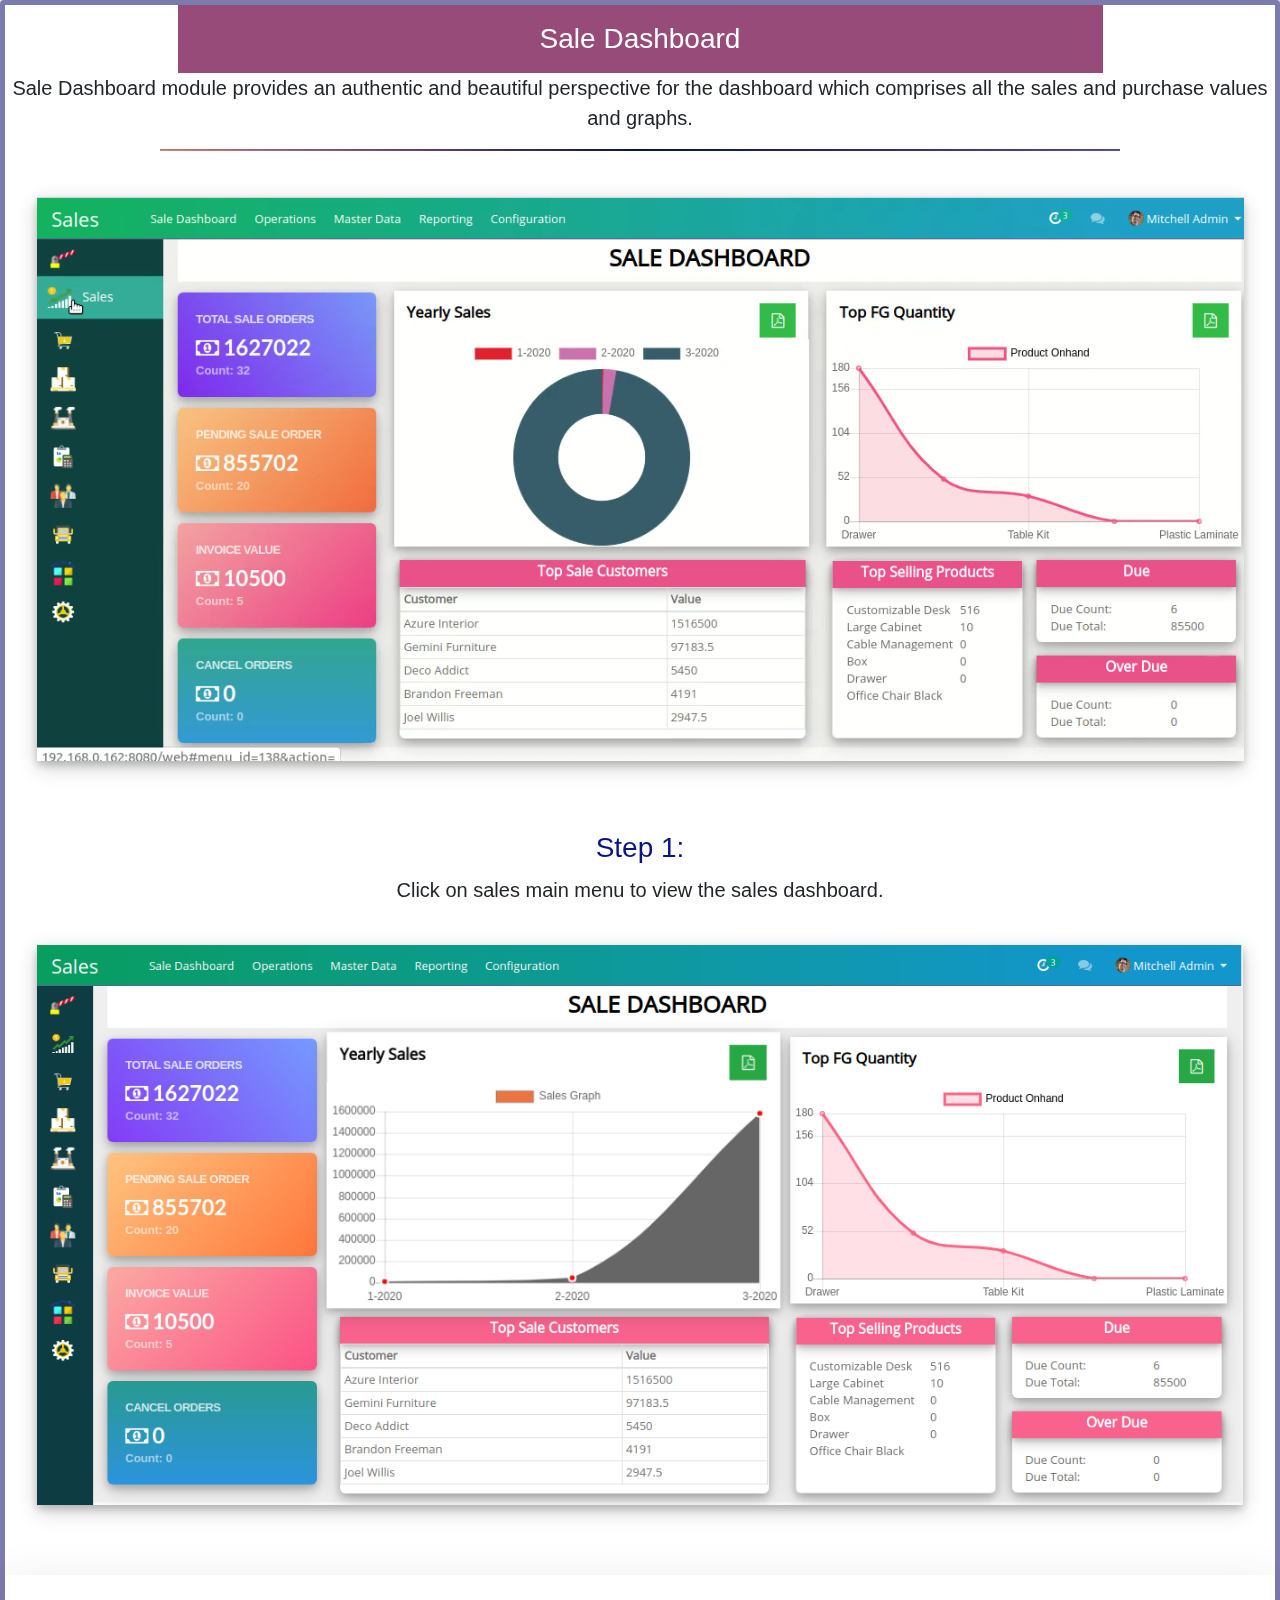
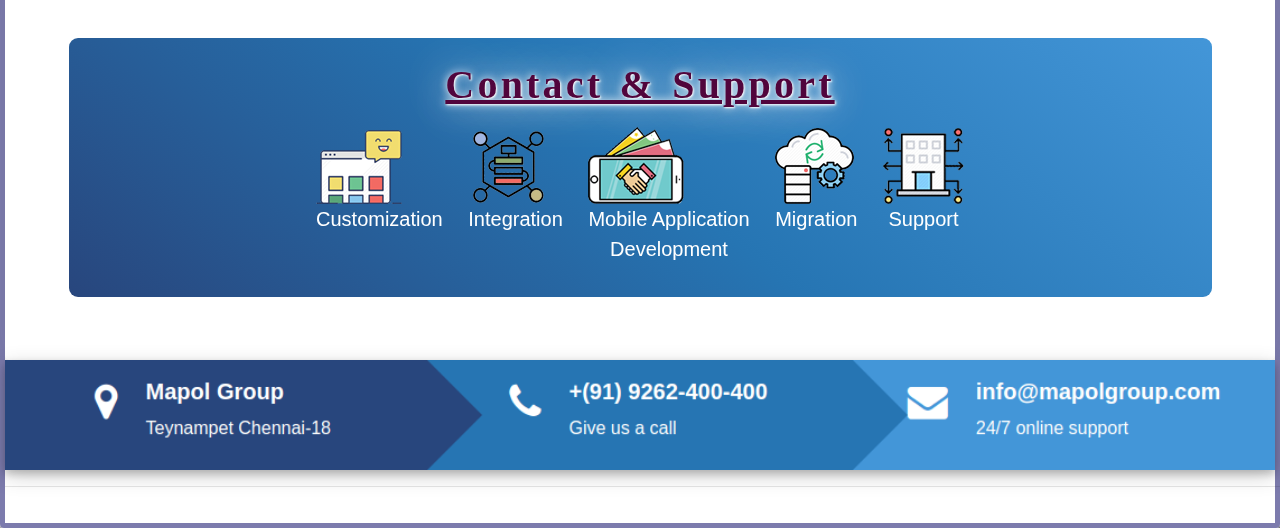
<file: mapol_sale_dashboard/static/description/index.html>
<!DOCTYPE html>
<html>
<head>
<link rel="stylesheet" href="https://cdnjs.cloudflare.com/ajax/libs/font-awesome/4.7.0/css/font-awesome.min.css">
<link rel="stylesheet" href="https://stackpath.bootstrapcdn.com/bootstrap/4.3.1/css/bootstrap.min.css" integrity="sha384-ggOyR0iXCbMQv3Xipma34MD+dH/1fQ784/j6cY/iJTQUOhcWr7x9JvoRxT2MZw1T" crossorigin="anonymous">
<style type="text/css">
	.img-responsives{
    width:70%;
    height:auto;
  }
</style>
	
	</head>
	<body>
	


<section class="oe_container lead title_box"  style="border: 5px solid #7c7bad;border-radius: 4px;box-shadow: 5px 10px 18px 6px#666666;text-align: center;">
    <div class="oe_row oe_spaced" style="max-width: 100%;">
				<div class="oe_span12">
					<h3 class="" style="/* color: #091383; *//* font-weight: initial; */margin: auto;background-color: #964b78;padding: 17px;color: white;width: 925px;">Sale Dashboard</h3>
					<p class="oe_mt32 text-center">
			            Sale Dashboard module provides an authentic and beautiful perspective for the dashboard which comprises all the sales and purchase values and graphs.
			        </p>
			        <hr style="width: 60rem;height: 1px;background: -webkit-gradient(linear, 0 0, 100% 0, from(#d58383), to(#5d4da6), color-stop(50%, #0b1255));"></hr>
				</div>
			</div>
			<div >
				<div class="oe_row" style="margin-bottom: 70px;">
					<br/>
					<video class="img-responsives" autoplay="autoplay" loop="loop" muted="muted" preload="auto" style="display: block;width: 95%;margin: auto;box-shadow: 0 4px 8px 0 rgba(0, 0, 0, 0.2), 0 6px 20px 0 rgba(0, 0, 0, 0.19);">
                              <source src="video1.mp4" type="video/mp4"/>
                          </video>
				</div>
			</div>
			<div >
				<div class="oe_row" style="margin-bottom: 70px;">
					<h3 class="oe_slogan" style="color: #091383;font-weight: initial ;margin: auto;">Step 1:
					</h3>
					<p class="oe_slogan" style="margin: 10px;"> Click on sales main menu to view the sales dashboard.
 					</p>
					<br/>
					<img class="img-responsive" style="display: block;width: 95%;margin: auto;box-shadow: 0 4px 8px 0 rgba(0, 0, 0, 0.2), 0 6px 20px 0 rgba(0, 0, 0, 0.19);" src="shot1.png"/>
				</div>
			</div>
		
			
			
		
		<div style="background: #fff; box-shadow: 0 5px 43px rgba(51, 51, 51, 0.1); padding: 5%; border-radius: 5px; margin: 30px 0 0;">
		<div class="row">
		    <div class="col-12 text-center"> 
		        <div style="background: linear-gradient(218deg,#4396d8 0,#2675b3 50%,#28467d 100%); padding: 2%; border-radius: 9px;">
		            <h3 style="color: #51053c; font-size: 40px; font-weight: 600; font-family: comfortaa; word-spacing: 3px; text-shadow: 1px 1px 2px white, 0 0 1em white, 0 0 0.2em white; letter-spacing: .2rem;"><u>Contact &amp; Support</u></h3>
		           		
				
					<a href="http://mapolbs-opensource.com/odoo-customization" target="_blank" style="display: inline-grid;    margin: 10px;">
						<img class="img img-responsive" style="max-height: 100px;max-width: 100px;" src="services/customization.png"/>
						<span style="color: #fff">Customization</span>
					</a>
					<a href="http://mapolbs-opensource.com/odoo-integration" target="_blank" style="display: inline-grid;    margin: 10px;">
						<img class="img img-responsive" style="max-height: 100px;max-width: 100px;" src="services/integration.png"/>
						<span style="color: #fff">Integration</span>
					</a>
					
					<a href="http://mapolbs-opensource.com/mobile-application" target="_blank" style="display: inline-grid;    margin: 10px;">
						<img class="img img-responsive" style="max-height: 100px;max-width: 100px;" src="services/create.png"/>
						<span style="color: #fff">Mobile Application <br> Development</span>
					</a>
					<a href="http://mapolbs-opensource.com/odoo-migration" target="_blank" style="display: inline-grid;    margin: 10px;">
						<img class="img img-responsive" style="max-height: 100px;max-width: 100px;" src="services/migration.png"/>
						<span style="color: #fff">Migration</span>
					</a>
					<a href="http://mapolbs-opensource.com/it-infrasturcture" target="_blank" style="display: inline-grid;    margin: 10px;">
						<img class="img img-responsive" style="max-height: 100px;max-width: 100px;" src="services/support.png"/>
						<span style="color: #fff">Support</span>
					</a>


					
			 </div>

		    </div>

	     </div>


	</div>
		
			
	<div>
			<img class="img-responsive" style="display: block;width: 100%;margin: auto;box-shadow: 0 4px 8px 0 rgba(0, 0, 0, 0.2), 0 6px 20px 0 rgba(0, 0, 0, 0.19);" src="footer.png"/>
	</div>			
			<hr style="width: 80rem;"></hr>


			
			<div style="min-height: 20px;"></div>

		
	</div>


</body>
</html>
</file>
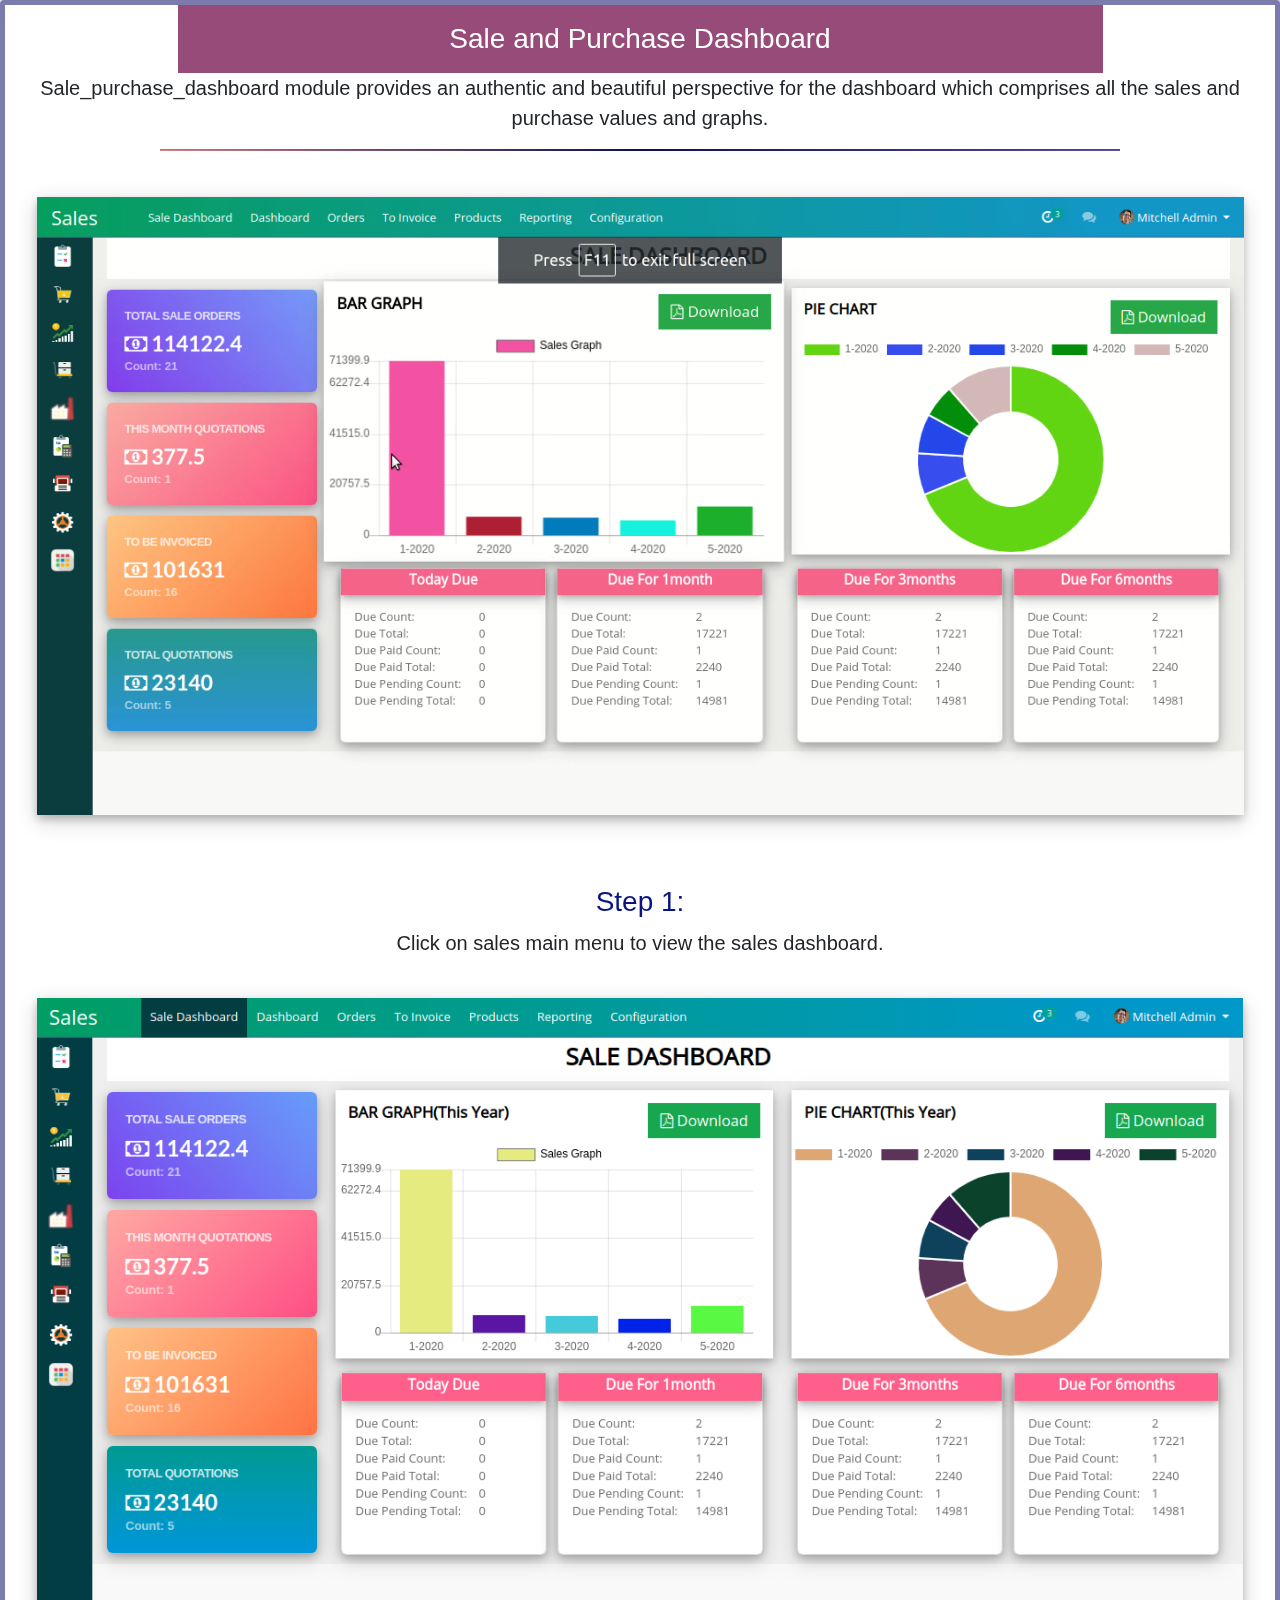
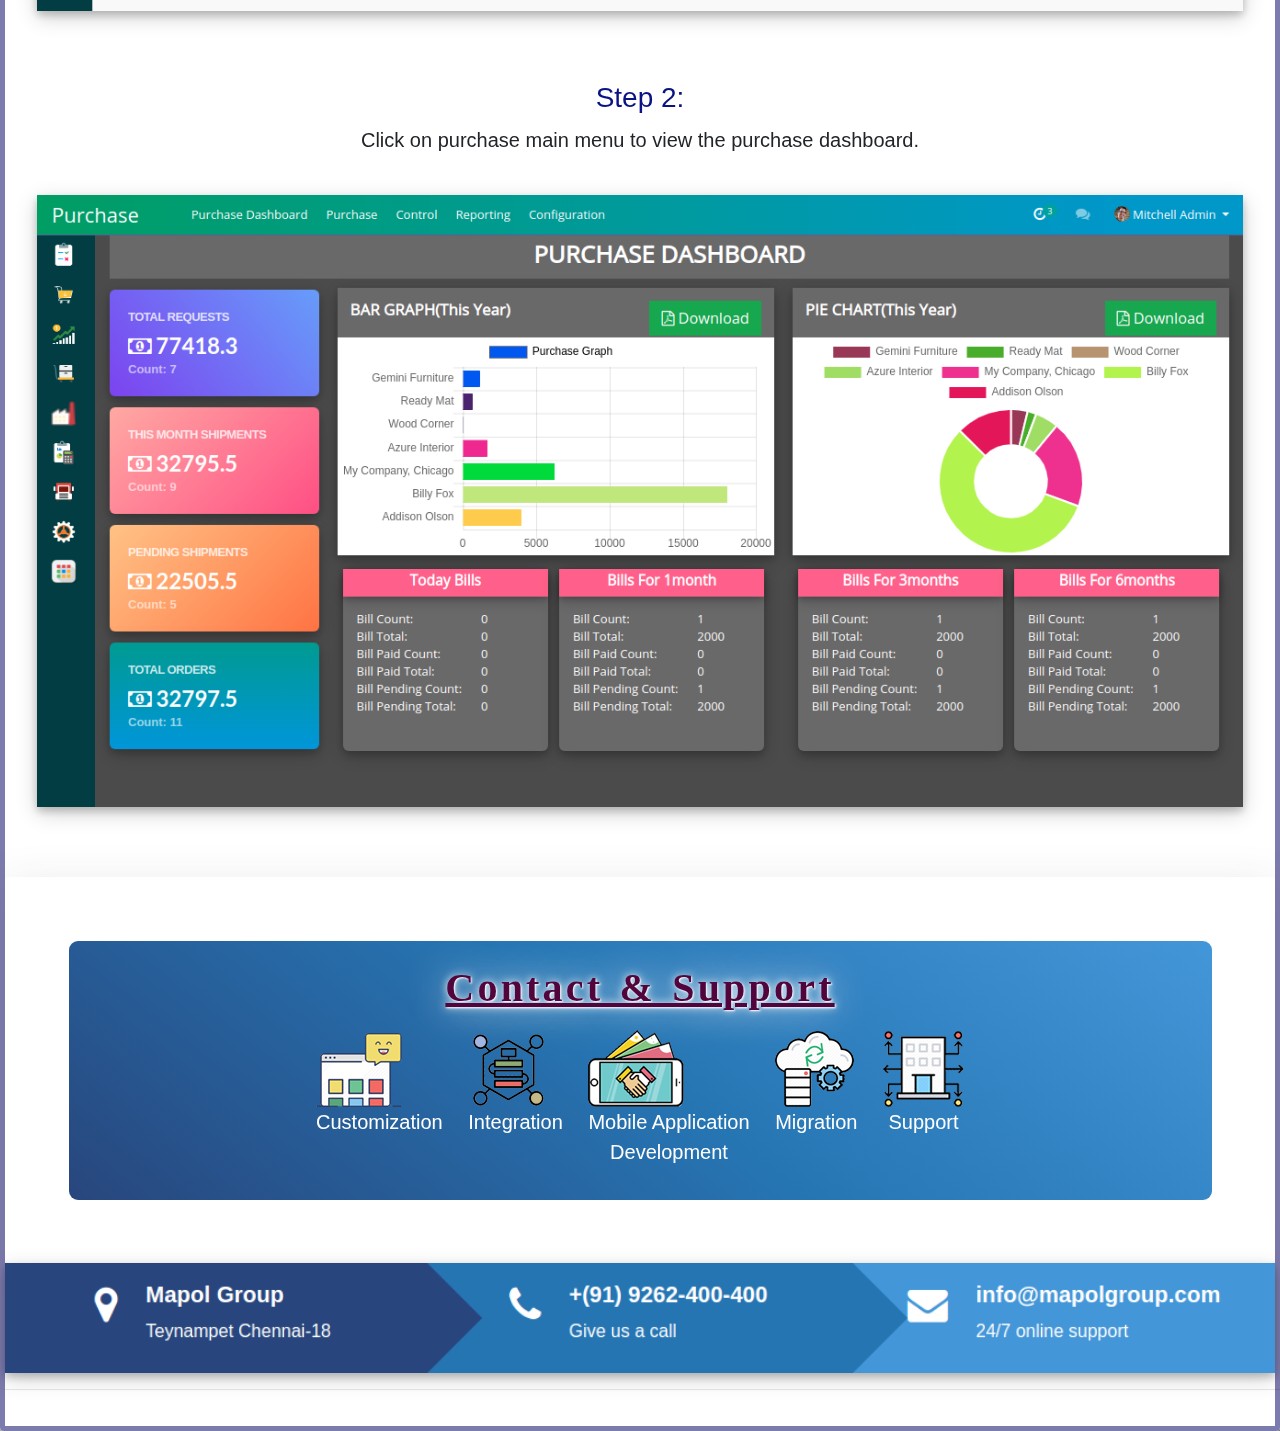
<file: mapol_sale_purchase_dashboard/static/description/index.html>
<!DOCTYPE html>
<html>
<head>
<link rel="stylesheet" href="https://cdnjs.cloudflare.com/ajax/libs/font-awesome/4.7.0/css/font-awesome.min.css">
<link rel="stylesheet" href="https://stackpath.bootstrapcdn.com/bootstrap/4.3.1/css/bootstrap.min.css" integrity="sha384-ggOyR0iXCbMQv3Xipma34MD+dH/1fQ784/j6cY/iJTQUOhcWr7x9JvoRxT2MZw1T" crossorigin="anonymous">
<style type="text/css">
	.img-responsives{
    width:70%;
    height:auto;
  }
</style>
	
	</head>
	<body>
	


<section class="oe_container lead title_box"  style="border: 5px solid #7c7bad;border-radius: 4px;box-shadow: 5px 10px 18px 6px#666666;text-align: center;">
    <div class="oe_row oe_spaced" style="max-width: 100%;">
				<div class="oe_span12">
					<h3 class="" style="/* color: #091383; *//* font-weight: initial; */margin: auto;background-color: #964b78;padding: 17px;color: white;width: 925px;">Sale and Purchase Dashboard</h3>
					<p class="oe_mt32 text-center">
			            Sale_purchase_dashboard module provides an authentic and beautiful perspective for the dashboard which comprises all the sales and purchase values and graphs.
			        </p>
			        <hr style="width: 60rem;height: 1px;background: -webkit-gradient(linear, 0 0, 100% 0, from(#d58383), to(#5d4da6), color-stop(50%, #0b1255));"></hr>
				</div>
			</div>
			<div >
				<div class="oe_row" style="margin-bottom: 70px;">
					<br/>
					<video class="img-responsives" autoplay="autoplay" loop="loop" muted="muted" preload="auto" style="display: block;width: 95%;margin: auto;box-shadow: 0 4px 8px 0 rgba(0, 0, 0, 0.2), 0 6px 20px 0 rgba(0, 0, 0, 0.19);">
                              <source src="video1.mp4" type="video/mp4"/>
                          </video>
				</div>
			</div>
			<div >
				<div class="oe_row" style="margin-bottom: 70px;">
					<h3 class="oe_slogan" style="color: #091383;font-weight: initial ;margin: auto;">Step 1:
					</h3>
					<p class="oe_slogan" style="margin: 10px;"> Click on sales main menu to view the sales dashboard.
 					</p>
					<br/>
					<img class="img-responsive" style="display: block;width: 95%;margin: auto;box-shadow: 0 4px 8px 0 rgba(0, 0, 0, 0.2), 0 6px 20px 0 rgba(0, 0, 0, 0.19);" src="shot1.png"/>
				</div>
			</div>
			<div >
				<div class="oe_row" style="margin-bottom: 70px;">
					<h3 class="oe_slogan" style="color: #091383;font-weight: initial ;margin: auto;">Step 2:
					</h3>
					<p class="oe_slogan" style="margin: 10px;"> Click on purchase main menu to view the purchase dashboard.
 					</p>
					<br/>
					<img class="img-responsive" style="display: block;width: 95%;margin: auto;box-shadow: 0 4px 8px 0 rgba(0, 0, 0, 0.2), 0 6px 20px 0 rgba(0, 0, 0, 0.19);" src="shot2.png"/>
				</div>
			</div>
			
			
		
		<div style="background: #fff; box-shadow: 0 5px 43px rgba(51, 51, 51, 0.1); padding: 5%; border-radius: 5px; margin: 30px 0 0;">
		<div class="row">
		    <div class="col-12 text-center"> 
		        <div style="background: linear-gradient(218deg,#4396d8 0,#2675b3 50%,#28467d 100%); padding: 2%; border-radius: 9px;">
		            <h3 style="color: #51053c; font-size: 40px; font-weight: 600; font-family: comfortaa; word-spacing: 3px; text-shadow: 1px 1px 2px white, 0 0 1em white, 0 0 0.2em white; letter-spacing: .2rem;"><u>Contact &amp; Support</u></h3>
		           		
				
					<a href="http://mapolbs-opensource.com/odoo-customization" target="_blank" style="display: inline-grid;    margin: 10px;">
						<img class="img img-responsive" style="max-height: 100px;max-width: 100px;" src="services/customization.png"/>
						<span style="color: #fff">Customization</span>
					</a>
					<a href="http://mapolbs-opensource.com/odoo-integration" target="_blank" style="display: inline-grid;    margin: 10px;">
						<img class="img img-responsive" style="max-height: 100px;max-width: 100px;" src="services/integration.png"/>
						<span style="color: #fff">Integration</span>
					</a>
					
					<a href="http://mapolbs-opensource.com/mobile-application" target="_blank" style="display: inline-grid;    margin: 10px;">
						<img class="img img-responsive" style="max-height: 100px;max-width: 100px;" src="services/create.png"/>
						<span style="color: #fff">Mobile Application <br> Development</span>
					</a>
					<a href="http://mapolbs-opensource.com/odoo-migration" target="_blank" style="display: inline-grid;    margin: 10px;">
						<img class="img img-responsive" style="max-height: 100px;max-width: 100px;" src="services/migration.png"/>
						<span style="color: #fff">Migration</span>
					</a>
					<a href="http://mapolbs-opensource.com/it-infrasturcture" target="_blank" style="display: inline-grid;    margin: 10px;">
						<img class="img img-responsive" style="max-height: 100px;max-width: 100px;" src="services/support.png"/>
						<span style="color: #fff">Support</span>
					</a>


					
			 </div>

		    </div>

	     </div>


	</div>
		
			
	<div>
			<img class="img-responsive" style="display: block;width: 100%;margin: auto;box-shadow: 0 4px 8px 0 rgba(0, 0, 0, 0.2), 0 6px 20px 0 rgba(0, 0, 0, 0.19);" src="footer.png"/>
	</div>			
			<hr style="width: 80rem;"></hr>


			
			<div style="min-height: 20px;"></div>

		
	</div>


</body>
</html>
</file>
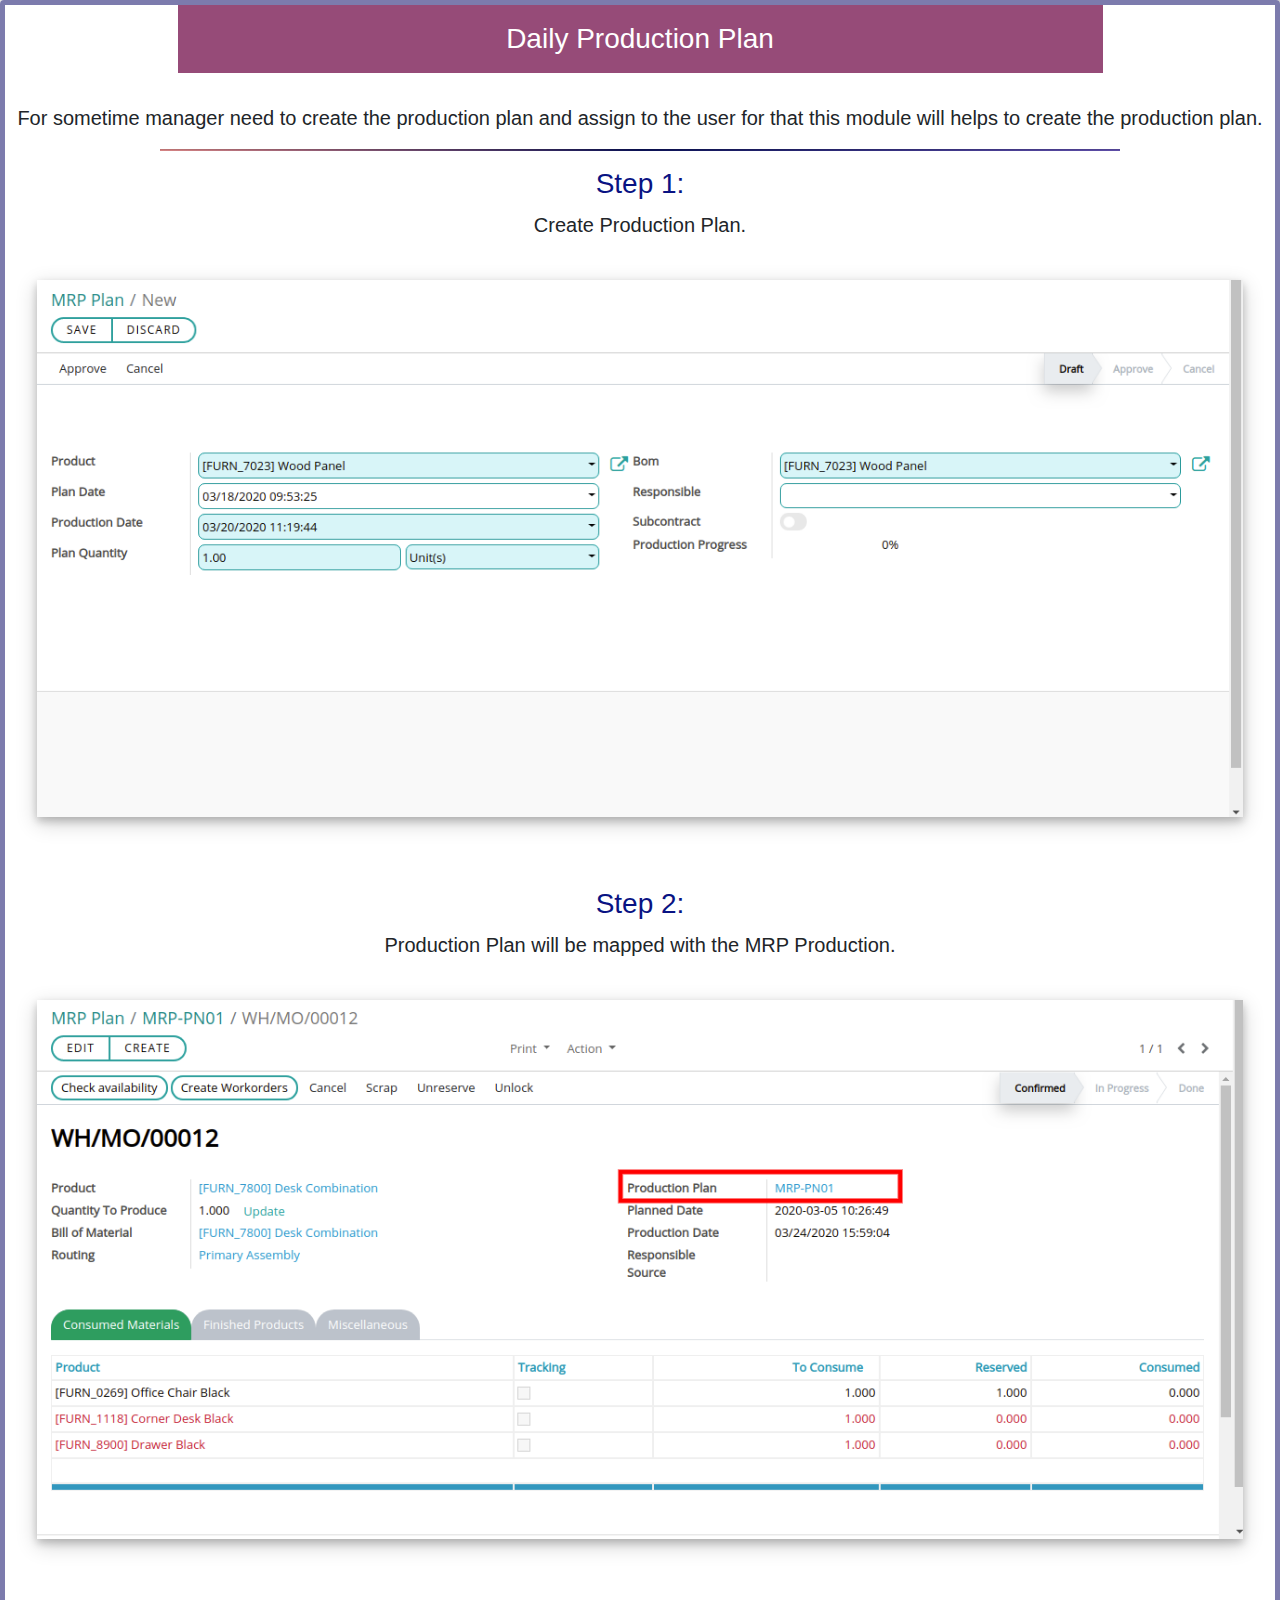
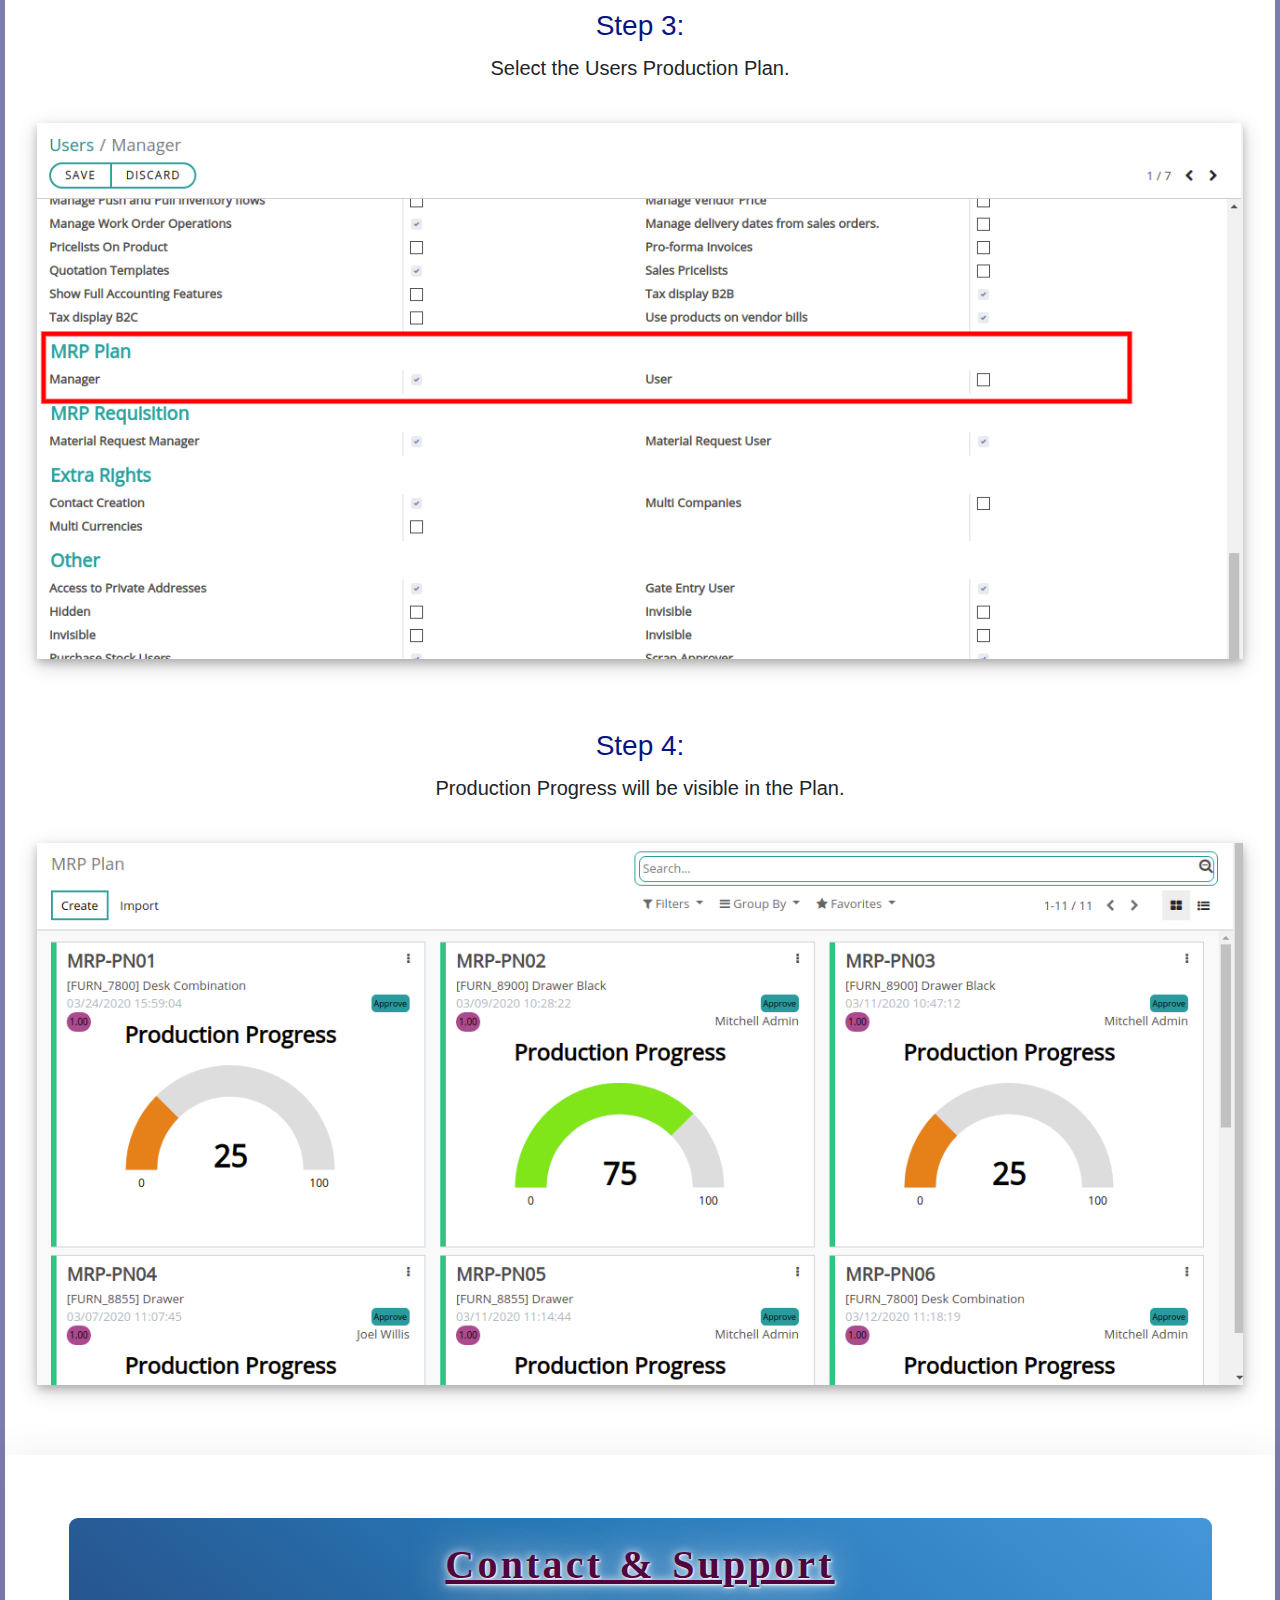
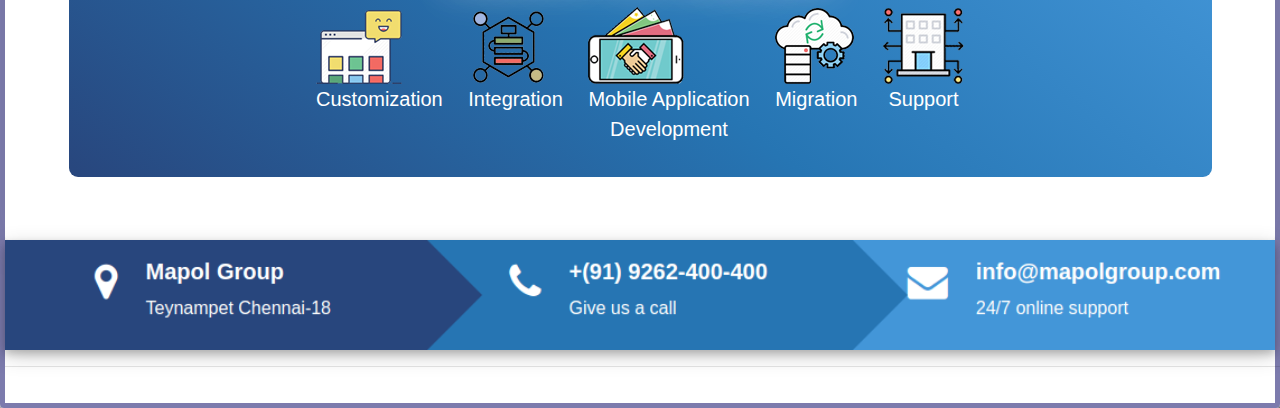
<file: mrp_plan/static/description/index.html>
<!DOCTYPE html>
<html>
<head>
<link rel="stylesheet" href="https://cdnjs.cloudflare.com/ajax/libs/font-awesome/4.7.0/css/font-awesome.min.css">
<link rel="stylesheet" href="https://stackpath.bootstrapcdn.com/bootstrap/4.3.1/css/bootstrap.min.css" integrity="sha384-ggOyR0iXCbMQv3Xipma34MD+dH/1fQ784/j6cY/iJTQUOhcWr7x9JvoRxT2MZw1T" crossorigin="anonymous">
	
	</head>
	<body>
	


<section class="oe_container lead title_box"  style="border: 5px solid #7c7bad;border-radius: 4px;box-shadow: 5px 10px 18px 6px#666666;text-align: center;">
    <div class="oe_row oe_spaced" style="max-width: 100%;">
				<div class="oe_span12">
					<h3 class="" style="/* color: #091383; *//* font-weight: initial; */margin: auto;background-color: #964b78;padding: 17px;color: white;width: 925px;">Daily Production Plan</h3>
					<br/>
					<p class="oe_mt32 text-center">
			            For sometime manager need to create the production plan and assign to the user for that this module will helps to create the production plan.
			        </p>
			        <hr style="width: 60rem;height: 1px;background: -webkit-gradient(linear, 0 0, 100% 0, from(#d58383), to(#5d4da6), color-stop(50%, #0b1255));"></hr>
				</div>
			</div>
			
			<div >
				<div class="oe_row" style="margin-bottom: 70px;">
					<h3 class="oe_slogan" style="color: #091383;font-weight: initial ;margin: auto;">Step 1:
					</h3>
					<p class="oe_slogan" style="margin: 10px;"> Create Production Plan.
 					</p>
					<br/>
					<img class="img-responsive" style="display: block;width: 95%;margin: auto;box-shadow: 0 4px 8px 0 rgba(0, 0, 0, 0.2), 0 6px 20px 0 rgba(0, 0, 0, 0.19);" src="shot1.png"/>
				</div>
			</div>
			<div >
				<div class="oe_row" style="margin-bottom: 70px;">
					<h3 class="oe_slogan" style="color: #091383;font-weight: initial ;margin: auto;">Step 2:
					</h3>
					<p class="oe_slogan" style="margin: 10px;"> Production Plan will be mapped with the MRP Production.
 					</p>
					<br/>
					<img class="img-responsive" style="display: block;width: 95%;margin: auto;box-shadow: 0 4px 8px 0 rgba(0, 0, 0, 0.2), 0 6px 20px 0 rgba(0, 0, 0, 0.19);" src="shot2.png"/>
				</div>
			</div>

			<div >
				<div class="oe_row" style="margin-bottom: 70px;">
					<h3 class="oe_slogan" style="color: #091383;font-weight: initial ;margin: auto;">Step 3:
					</h3>
					<p class="oe_slogan" style="margin: 10px;"> Select the Users Production Plan.
 					</p>
					<br/>
					<img class="img-responsive" style="display: block;width: 95%;margin: auto;box-shadow: 0 4px 8px 0 rgba(0, 0, 0, 0.2), 0 6px 20px 0 rgba(0, 0, 0, 0.19);" src="shot3.png"/>
				</div>
			</div>
			<div >
				<div class="oe_row" style="margin-bottom: 70px;">
					<h3 class="oe_slogan" style="color: #091383;font-weight: initial ;margin: auto;">Step 4:
					</h3>
					<p class="oe_slogan" style="margin: 10px;"> Production Progress will be visible in the Plan.
 					</p>
					<br/>
					<img class="img-responsive" style="display: block;width: 95%;margin: auto;box-shadow: 0 4px 8px 0 rgba(0, 0, 0, 0.2), 0 6px 20px 0 rgba(0, 0, 0, 0.19);" src="shot4.png"/>
				</div>
			</div>
			
		
		<div style="background: #fff; box-shadow: 0 5px 43px rgba(51, 51, 51, 0.1); padding: 5%; border-radius: 5px; margin: 30px 0 0;">
		<div class="row">
		    <div class="col-12 text-center"> 
		        <div style="background: linear-gradient(218deg,#4396d8 0,#2675b3 50%,#28467d 100%); padding: 2%; border-radius: 9px;">
		            <h3 style="color: #51053c; font-size: 40px; font-weight: 600; font-family: comfortaa; word-spacing: 3px; text-shadow: 1px 1px 2px white, 0 0 1em white, 0 0 0.2em white; letter-spacing: .2rem;"><u>Contact &amp; Support</u></h3>
		           		
				
					<a href="http://mapolbs-opensource.com/odoo-customization" target="_blank" style="display: inline-grid;    margin: 10px;">
						<img class="img img-responsive" style="max-height: 100px;max-width: 100px;" src="services/customization.png"/>
						<span style="color: #fff">Customization</span>
					</a>
					<a href="http://mapolbs-opensource.com/odoo-integration" target="_blank" style="display: inline-grid;    margin: 10px;">
						<img class="img img-responsive" style="max-height: 100px;max-width: 100px;" src="services/integration.png"/>
						<span style="color: #fff">Integration</span>
					</a>
					
					<a href="http://mapolbs-opensource.com/mobile-application" target="_blank" style="display: inline-grid;    margin: 10px;">
						<img class="img img-responsive" style="max-height: 100px;max-width: 100px;" src="services/create.png"/>
						<span style="color: #fff">Mobile Application <br> Development</span>
					</a>
					<a href="http://mapolbs-opensource.com/odoo-migration" target="_blank" style="display: inline-grid;    margin: 10px;">
						<img class="img img-responsive" style="max-height: 100px;max-width: 100px;" src="services/migration.png"/>
						<span style="color: #fff">Migration</span>
					</a>
					<a href="http://mapolbs-opensource.com/it-infrasturcture" target="_blank" style="display: inline-grid;    margin: 10px;">
						<img class="img img-responsive" style="max-height: 100px;max-width: 100px;" src="services/support.png"/>
						<span style="color: #fff">Support</span>
					</a>


					
			 </div>

		    </div>

	     </div>


	</div>
		
			
	<div>
			<img class="img-responsive" style="display: block;width: 100%;margin: auto;box-shadow: 0 4px 8px 0 rgba(0, 0, 0, 0.2), 0 6px 20px 0 rgba(0, 0, 0, 0.19);" src="footer.png"/>
	</div>			
			<hr style="width: 80rem;"></hr>


			
			<div style="min-height: 20px;"></div>

		
	</div>


</body>
</html>
</file>
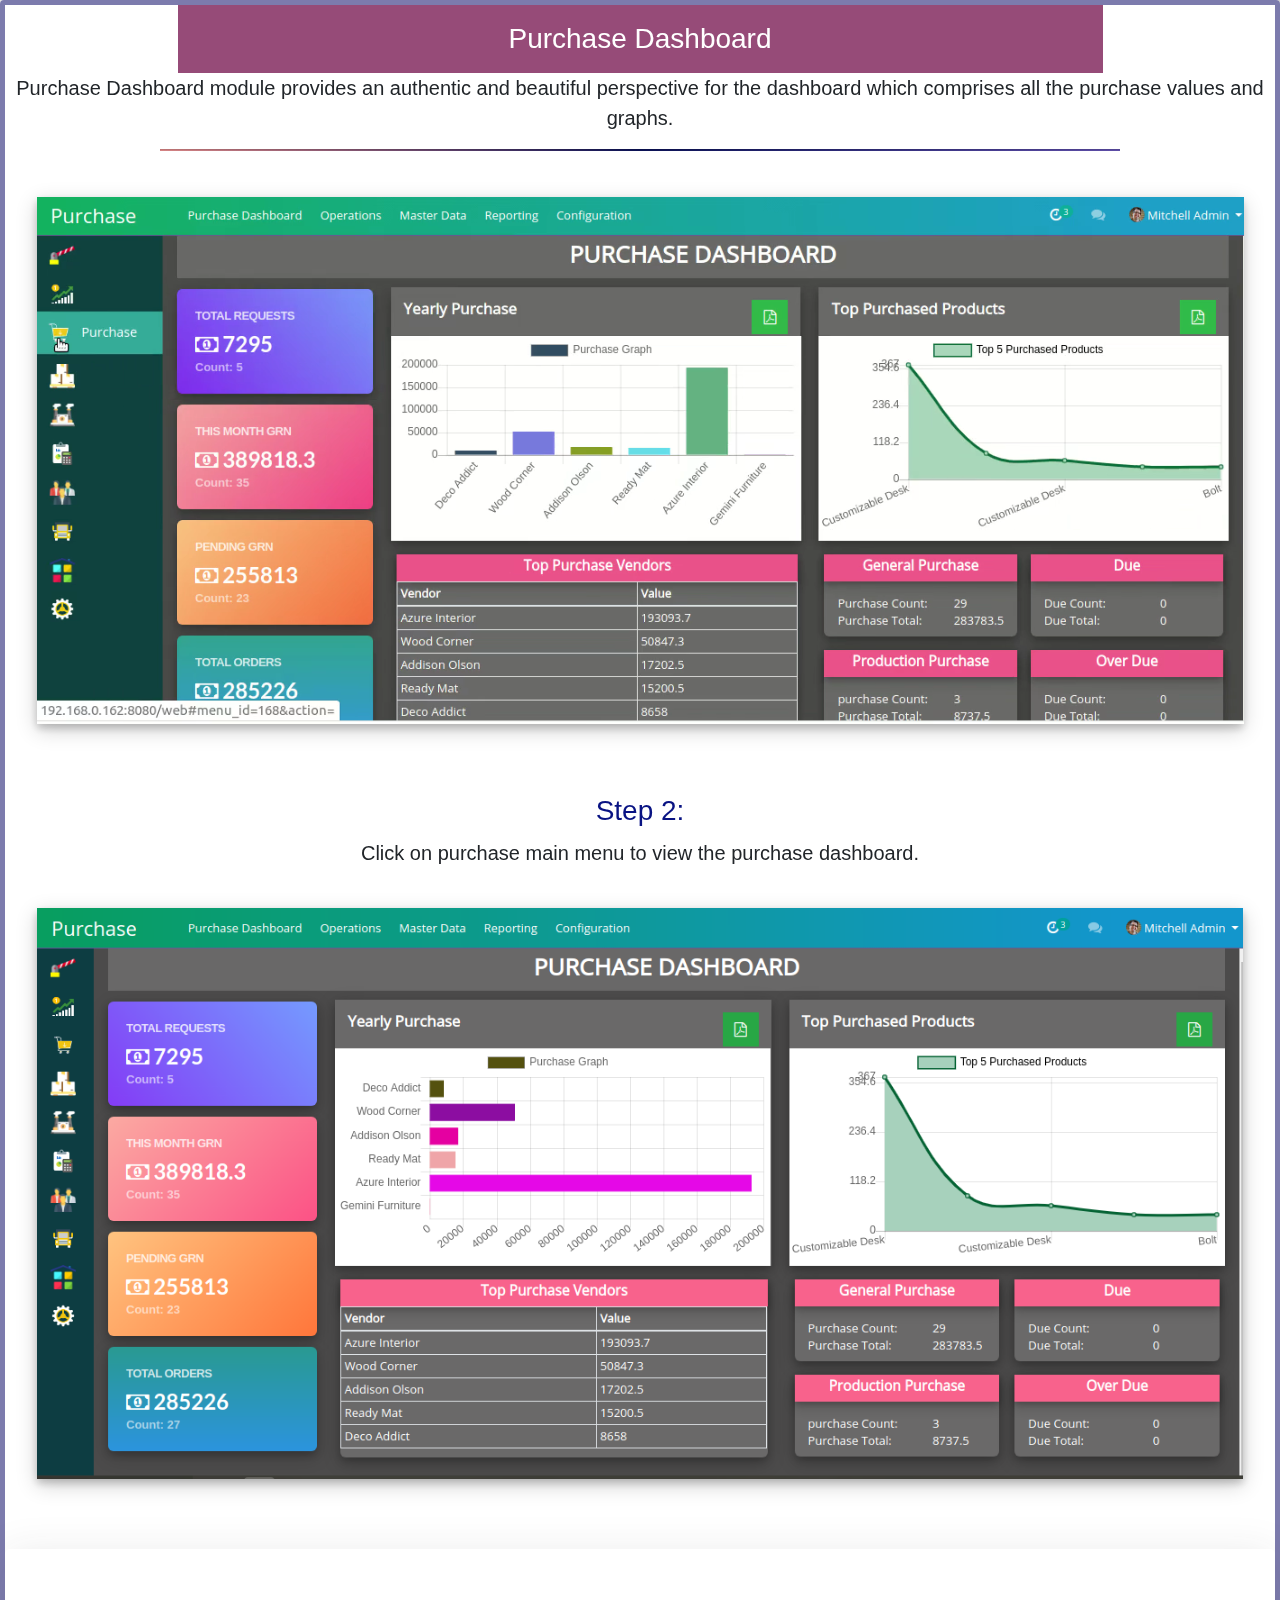
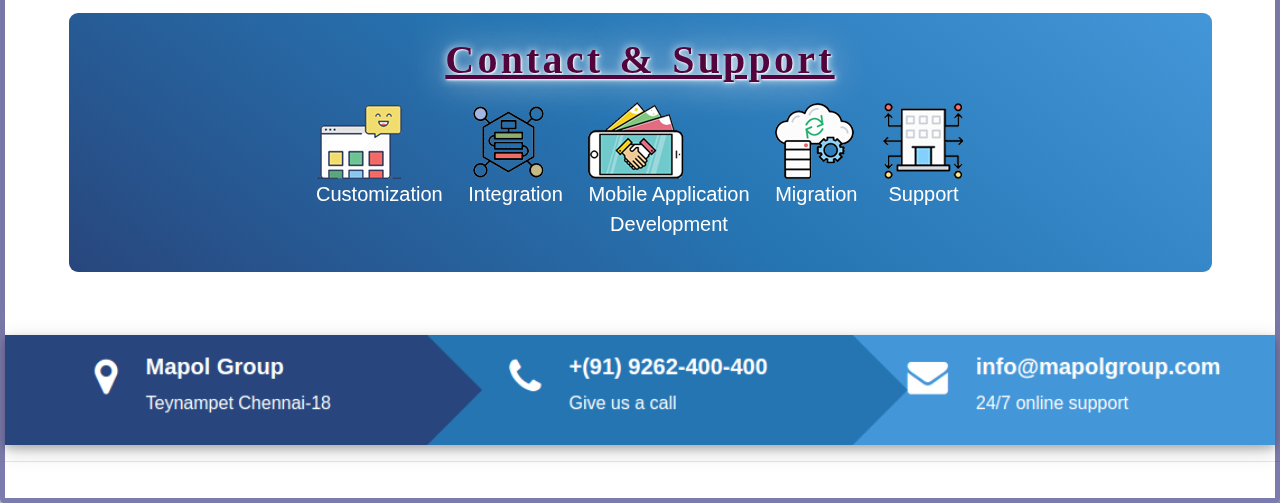
<file: mapol_purchase_dashboard/mapol_purchase_dashboard/static/description/index.html>
<!DOCTYPE html>
<html>
<head>
<link rel="stylesheet" href="https://cdnjs.cloudflare.com/ajax/libs/font-awesome/4.7.0/css/font-awesome.min.css">
<link rel="stylesheet" href="https://stackpath.bootstrapcdn.com/bootstrap/4.3.1/css/bootstrap.min.css" integrity="sha384-ggOyR0iXCbMQv3Xipma34MD+dH/1fQ784/j6cY/iJTQUOhcWr7x9JvoRxT2MZw1T" crossorigin="anonymous">
<style type="text/css">
	.img-responsives{
    width:70%;
    height:auto;
  }
</style>
	
	</head>
	<body>
	


<section class="oe_container lead title_box"  style="border: 5px solid #7c7bad;border-radius: 4px;box-shadow: 5px 10px 18px 6px#666666;text-align: center;">
    <div class="oe_row oe_spaced" style="max-width: 100%;">
				<div class="oe_span12">
					<h3 class="" style="/* color: #091383; *//* font-weight: initial; */margin: auto;background-color: #964b78;padding: 17px;color: white;width: 925px;">Purchase Dashboard</h3>
					<p class="oe_mt32 text-center">
			            Purchase Dashboard module provides an authentic and beautiful perspective for the dashboard which comprises all the purchase values and graphs.
			        </p>
			        <hr style="width: 60rem;height: 1px;background: -webkit-gradient(linear, 0 0, 100% 0, from(#d58383), to(#5d4da6), color-stop(50%, #0b1255));"></hr>
				</div>
			</div>
			<div >
				<div class="oe_row" style="margin-bottom: 70px;">
					<br/>
					<video class="img-responsives" autoplay="autoplay" loop="loop" muted="muted" preload="auto" style="display: block;width: 95%;margin: auto;box-shadow: 0 4px 8px 0 rgba(0, 0, 0, 0.2), 0 6px 20px 0 rgba(0, 0, 0, 0.19);">
                              <source src="video1.mp4" type="video/mp4"/>
                          </video>
				</div>
			</div>
			
			<div >
				<div class="oe_row" style="margin-bottom: 70px;">
					<h3 class="oe_slogan" style="color: #091383;font-weight: initial ;margin: auto;">Step 2:
					</h3>
					<p class="oe_slogan" style="margin: 10px;"> Click on purchase main menu to view the purchase dashboard.
 					</p>
					<br/>
					<img class="img-responsive" style="display: block;width: 95%;margin: auto;box-shadow: 0 4px 8px 0 rgba(0, 0, 0, 0.2), 0 6px 20px 0 rgba(0, 0, 0, 0.19);" src="shot1.png"/>
				</div>
			</div>
			
			
		
		<div style="background: #fff; box-shadow: 0 5px 43px rgba(51, 51, 51, 0.1); padding: 5%; border-radius: 5px; margin: 30px 0 0;">
		<div class="row">
		    <div class="col-12 text-center"> 
		        <div style="background: linear-gradient(218deg,#4396d8 0,#2675b3 50%,#28467d 100%); padding: 2%; border-radius: 9px;">
		            <h3 style="color: #51053c; font-size: 40px; font-weight: 600; font-family: comfortaa; word-spacing: 3px; text-shadow: 1px 1px 2px white, 0 0 1em white, 0 0 0.2em white; letter-spacing: .2rem;"><u>Contact &amp; Support</u></h3>
		           		
				
					<a href="http://mapolbs-opensource.com/odoo-customization" target="_blank" style="display: inline-grid;    margin: 10px;">
						<img class="img img-responsive" style="max-height: 100px;max-width: 100px;" src="services/customization.png"/>
						<span style="color: #fff">Customization</span>
					</a>
					<a href="http://mapolbs-opensource.com/odoo-integration" target="_blank" style="display: inline-grid;    margin: 10px;">
						<img class="img img-responsive" style="max-height: 100px;max-width: 100px;" src="services/integration.png"/>
						<span style="color: #fff">Integration</span>
					</a>
					
					<a href="http://mapolbs-opensource.com/mobile-application" target="_blank" style="display: inline-grid;    margin: 10px;">
						<img class="img img-responsive" style="max-height: 100px;max-width: 100px;" src="services/create.png"/>
						<span style="color: #fff">Mobile Application <br> Development</span>
					</a>
					<a href="http://mapolbs-opensource.com/odoo-migration" target="_blank" style="display: inline-grid;    margin: 10px;">
						<img class="img img-responsive" style="max-height: 100px;max-width: 100px;" src="services/migration.png"/>
						<span style="color: #fff">Migration</span>
					</a>
					<a href="http://mapolbs-opensource.com/it-infrasturcture" target="_blank" style="display: inline-grid;    margin: 10px;">
						<img class="img img-responsive" style="max-height: 100px;max-width: 100px;" src="services/support.png"/>
						<span style="color: #fff">Support</span>
					</a>


					
			 </div>

		    </div>

	     </div>


	</div>
		
			
	<div>
			<img class="img-responsive" style="display: block;width: 100%;margin: auto;box-shadow: 0 4px 8px 0 rgba(0, 0, 0, 0.2), 0 6px 20px 0 rgba(0, 0, 0, 0.19);" src="footer.png"/>
	</div>			
			<hr style="width: 80rem;"></hr>


			
			<div style="min-height: 20px;"></div>

		
	</div>


</body>
</html>
</file>
